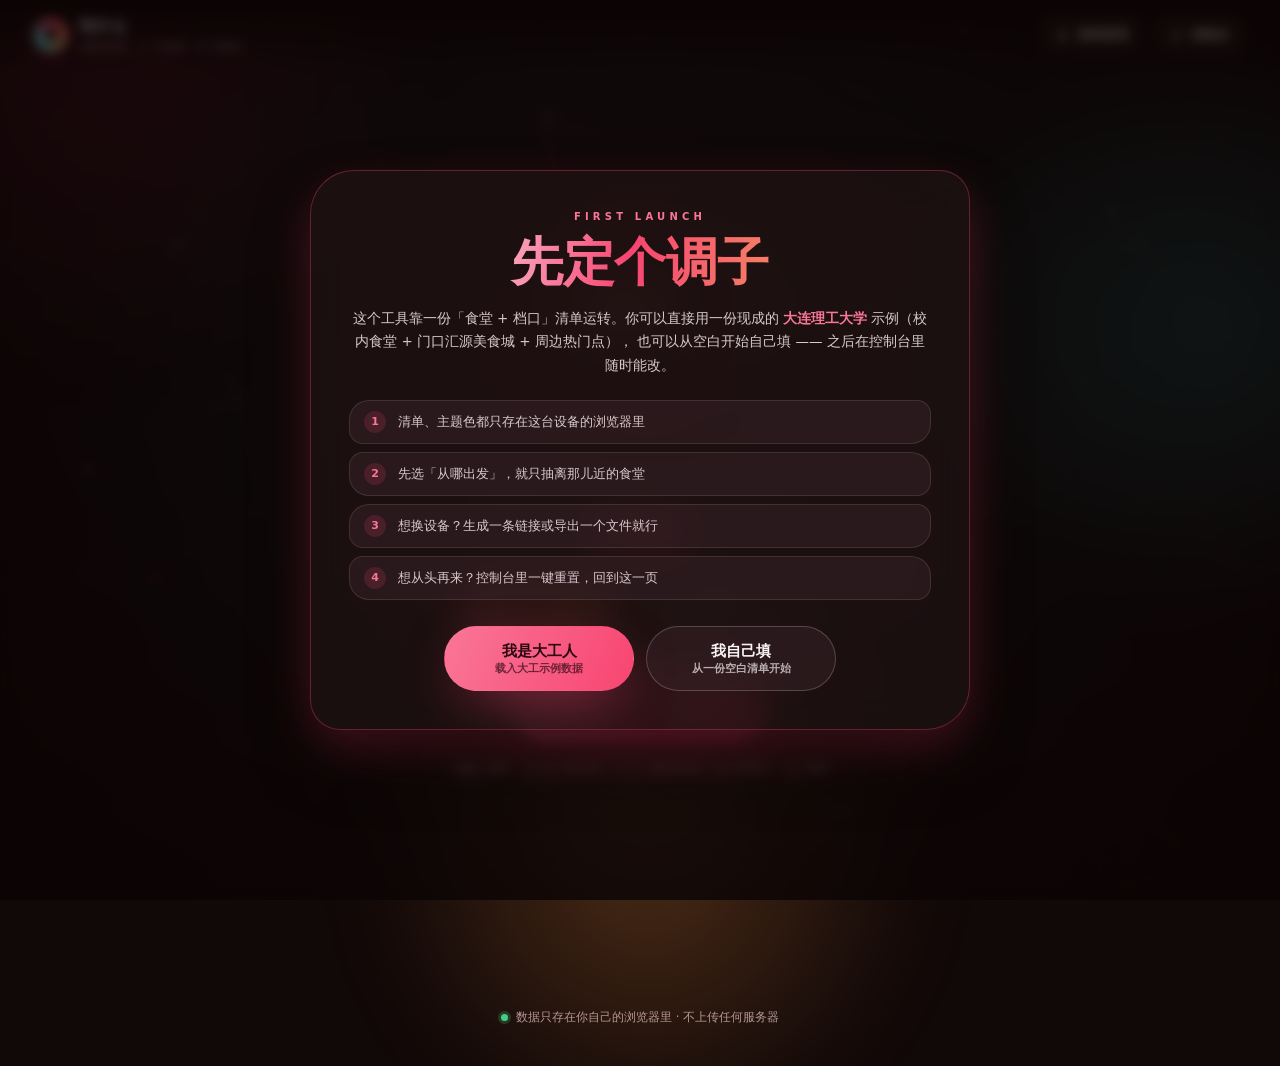
<file: index.html>
<!DOCTYPE html>
<html lang="zh-CN" data-appearance="dark" data-fx="full">
<head>
<meta charset="utf-8">
<meta name="viewport" content="width=device-width, initial-scale=1, viewport-fit=cover">
<meta name="theme-color" content="#0d0713">
<meta name="description" content="今天吃什么 —— 把食堂和档口填进去，让命运帮你决定去哪儿吃、吃什么。数据保存在本地，可分享可导入。">
<meta name="color-scheme" content="dark light">
<title>吃什么</title>
<link rel="icon" href="assets/favicon.svg" type="image/svg+xml">
<link rel="stylesheet" href="css/theme.css">
<link rel="stylesheet" href="css/base.css">
<link rel="stylesheet" href="css/layout.css">
<link rel="stylesheet" href="css/components.css">
<link rel="stylesheet" href="css/effects.css">
</head>
<body data-boot="pending">

<!-- ============ 背景层 ============ -->
<canvas id="fx-bg" class="fx-bg" aria-hidden="true"></canvas>
<div class="fx-aurora" aria-hidden="true">
  <span class="blob blob--1"></span>
  <span class="blob blob--2"></span>
  <span class="blob blob--3"></span>
</div>
<div class="fx-grid" aria-hidden="true"></div>
<div class="fx-vignette" aria-hidden="true"></div>
<div class="fx-cursor" id="fx-cursor" aria-hidden="true"></div>
<div class="fx-shock" id="fx-shock" aria-hidden="true"></div>

<a class="skip" href="#stage">跳到抽取区</a>

<!-- ============ 顶栏 ============ -->
<header class="bar">
  <div class="bar__brand">
    <span class="bar__orb" aria-hidden="true"><i></i></span>
    <span class="bar__text">
      <strong class="bar__title">吃什么</strong>
      <span class="bar__sub" id="bar-sub">正在装载…</span>
    </span>
  </div>
  <nav class="bar__nav" aria-label="主要操作">
    <button class="chip" id="btn-roster" type="button">
      <svg viewBox="0 0 24 24" aria-hidden="true"><circle cx="12" cy="12" r="2.4"/><circle cx="12" cy="4" r="1.6"/><circle cx="12" cy="20" r="1.6"/><circle cx="4" cy="12" r="1.6"/><circle cx="20" cy="12" r="1.6"/><path d="M12 6v4M12 14v4M6 12h4M14 12h4"/></svg>
      <span>清单星系</span>
    </button>
    <button class="chip" id="btn-settings" type="button">
      <svg viewBox="0 0 24 24" aria-hidden="true"><path d="M4 7h10M18 7h2M4 17h2M10 17h10"/><circle cx="16" cy="7" r="2.2"/><circle cx="8" cy="17" r="2.2"/></svg>
      <span>控制台</span>
    </button>
  </nav>
</header>

<!-- ============ 主舞台 ============ -->
<main class="stage" id="stage">
  <div class="stage__inner" id="stage-inner">
    <div class="core" id="core">
      <div class="orbit" id="orbit" aria-hidden="true"></div>
      <span class="core__ring core__ring--a" aria-hidden="true"></span>
      <span class="core__ring core__ring--b" aria-hidden="true"></span>
      <span class="core__ring core__ring--c" aria-hidden="true"></span>
      <span class="core__halo" aria-hidden="true"></span>
      <div class="core__face" id="core-face">
        <p class="core__kicker" id="core-kicker">人生之问</p>
        <p class="core__verdict" id="core-verdict">准备好了吗</p>
        <p class="core__hint" id="core-hint">按空格或点下面的按钮</p>
      </div>
    </div>

    <!-- 出发地：默认「任意」，选了就只在标了「离这儿近」的食堂里抽 -->
    <section class="origin" id="origin" aria-label="出发地">
      <p class="origin__head">
        <span class="origin__kicker">从哪出发？</span>
        <span class="origin__hint" id="origin-hint">不选就是整份清单一起抽</span>
      </p>
      <div class="origin__rail" id="origin-rail" role="radiogroup" aria-label="选择出发地"></div>
    </section>

    <div class="modes" id="modes" role="radiogroup" aria-label="抽取方式">
      <button class="mode is-on" type="button" role="radio" aria-checked="true" data-mode="where">
        <span class="mode__blob" aria-hidden="true"></span>
        <span class="mode__icon" aria-hidden="true">🧭</span>
        <span class="mode__name">去哪吃</span>
        <span class="mode__desc">抽主选 / 次选食堂</span>
      </button>
      <button class="mode" type="button" role="radio" aria-checked="false" data-mode="what">
        <span class="mode__blob" aria-hidden="true"></span>
        <span class="mode__icon" aria-hidden="true">🍜</span>
        <span class="mode__name">吃什么</span>
        <span class="mode__desc">直接抽主选 / 次选档口</span>
      </button>
    </div>

    <button class="draw" id="btn-draw" type="button">
      <span class="draw__aura" aria-hidden="true"></span>
      <span class="draw__label" id="draw-label">抽取</span>
      <span class="draw__sub" id="draw-sub">长按可以加速</span>
    </button>

    <p class="stage__tip">
      <kbd>空格</kbd> 抽取 · <kbd>1</kbd><kbd>2</kbd> 切方式 · <kbd>←</kbd><kbd>→</kbd> 换出发地 · <kbd>S</kbd> 控制台 · <kbd>R</kbd> 清单
    </p>
  </div>
</main>

<!-- ============ 结果区 ============ -->
<section class="result" id="result" aria-live="polite" aria-label="抽取结果"></section>

<footer class="foot">
  <span class="foot__dot" aria-hidden="true"></span>
  <span>数据只存在你自己的浏览器里 · 不上传任何服务器</span>
</footer>

<!-- ============ 控制台 ============ -->
<aside class="panel panel--right" id="panel-settings" role="dialog" aria-modal="true" aria-label="控制台" hidden>
  <div class="panel__scrim" data-act="close-settings"></div>
  <div class="panel__sheet">
    <header class="panel__head">
      <div>
        <p class="panel__kicker">CONTROL DECK</p>
        <h2 class="panel__title">控制台</h2>
      </div>
      <button class="icon-btn" type="button" data-act="close-settings" aria-label="关闭控制台">
        <svg viewBox="0 0 24 24" aria-hidden="true"><path d="M6 6l12 12M18 6L6 18"/></svg>
      </button>
    </header>

    <div class="tabs" role="tablist" aria-label="控制台分区">
      <button class="tab is-on" type="button" role="tab" aria-selected="true" data-tab="look">外观</button>
      <button class="tab" type="button" role="tab" aria-selected="false" data-tab="data">食堂与档口</button>
      <button class="tab" type="button" role="tab" aria-selected="false" data-tab="share">数据与分享</button>
    </div>

    <div class="panel__body">
      <!-- ---------- 外观 ---------- -->
      <section class="pane is-on" data-pane="look" role="tabpanel">
        <div class="field">
          <div class="field__head">
            <h3 class="field__title">主题色</h3>
            <span class="field__hint">整站的颜色都由它推导</span>
          </div>
          <div class="swatches" id="swatches"></div>
          <div class="picker">
            <label class="picker__box">
              <input type="color" id="theme-color" value="#ff3d6e" aria-label="自定义主题色">
              <span class="picker__chip" id="theme-chip"></span>
              <span class="picker__code" id="theme-code">#FF3D6E</span>
            </label>
            <button class="btn btn--ghost" type="button" data-act="theme-random">🎲 随机一个</button>
          </div>
          <label class="range">
            <span>浓烈程度</span>
            <input type="range" id="theme-sat" min="30" max="100" step="1" value="92">
            <output id="theme-sat-out">92%</output>
          </label>
        </div>

        <div class="field">
          <div class="field__head">
            <h3 class="field__title">外观模式</h3>
            <span class="field__hint">深空 / 浅光</span>
          </div>
          <div class="seg" data-group="appearance">
            <button class="seg__btn is-on" type="button" data-value="dark">深空</button>
            <button class="seg__btn" type="button" data-value="light">浅光</button>
          </div>
        </div>

        <div class="field">
          <div class="field__head">
            <h3 class="field__title">动效强度</h3>
            <span class="field__hint">卡顿就调低一点</span>
          </div>
          <div class="seg" data-group="fx">
            <button class="seg__btn is-on" type="button" data-value="full">全开</button>
            <button class="seg__btn" type="button" data-value="lite">精简</button>
            <button class="seg__btn" type="button" data-value="off">关闭</button>
          </div>
        </div>

        <div class="field">
          <div class="field__head">
            <h3 class="field__title">音效</h3>
            <span class="field__hint">抽取时的提示音</span>
          </div>
          <label class="switch">
            <input type="checkbox" id="opt-sound" checked>
            <span class="switch__track" aria-hidden="true"><i></i></span>
            <span class="switch__text">开启</span>
          </label>
        </div>

        <div class="field">
          <div class="field__head">
            <h3 class="field__title">抽取后</h3>
            <span class="field__hint">揭晓之后自动做什么</span>
          </div>
          <label class="switch">
            <input type="checkbox" id="opt-autoscroll" checked>
            <span class="switch__track" aria-hidden="true"><i></i></span>
            <span class="switch__text">自动滚到结果</span>
          </label>
        </div>
      </section>

      <!-- ---------- 食堂与档口 ---------- -->
      <section class="pane" data-pane="data" role="tabpanel">
        <!-- 地点：既是「从哪出发」的选项，也是食堂「离哪近」的取值范围 -->
        <section class="placebox" id="placebox">
          <button class="placebox__head" type="button" data-act="toggle-places" aria-expanded="false" aria-controls="places">
            <span class="placebox__lead">
              <span class="placebox__title">出发地（地点）</span>
              <span class="placebox__sub" id="placebox-sub">—</span>
            </span>
            <i class="placebox__caret" aria-hidden="true">▾</i>
          </button>
          <div class="placebox__body" id="places" hidden></div>
        </section>

        <div class="toolbar">
          <input class="input" type="search" id="editor-search" placeholder="搜食堂 / 档口 / 地点…" aria-label="搜索">
          <button class="btn btn--primary btn--sm" type="button" data-act="add-canteen">＋ 新食堂</button>
        </div>
        <div class="toolbar toolbar--sub">
          <button class="btn btn--ghost btn--sm" type="button" data-act="open-bulk">批量粘贴</button>
          <button class="btn btn--ghost btn--sm" type="button" data-act="toggle-all">全选 / 全不选</button>
          <button class="btn btn--ghost btn--sm" type="button" data-act="collapse-all">全部收起</button>
        </div>
        <p class="mini" id="editor-stat"></p>
        <div class="editor" id="editor"></div>
      </section>

      <!-- ---------- 数据与分享 ---------- -->
      <section class="pane" data-pane="share" role="tabpanel">
        <div class="field">
          <div class="field__head">
            <h3 class="field__title">分享链接</h3>
            <span class="field__hint">整份配置压缩进链接，谁打开谁看到</span>
          </div>
          <div class="codebox">
            <textarea id="share-url" readonly rows="3" spellcheck="false"></textarea>
          </div>
          <div class="toolbar toolbar--sub">
            <button class="btn btn--primary btn--sm" type="button" data-act="copy-link">复制链接</button>
            <button class="btn btn--ghost btn--sm" type="button" data-act="share-native">系统分享</button>
            <button class="btn btn--ghost btn--sm" type="button" data-act="copy-json">复制 JSON</button>
          </div>
          <p class="mini" id="share-note"></p>
        </div>

        <div class="field">
          <div class="field__head">
            <h3 class="field__title">导入配置</h3>
            <span class="field__hint">粘贴链接 / JSON，或选文件，或直接把文件拖到页面上</span>
          </div>
          <div class="codebox">
            <textarea id="import-text" rows="4" spellcheck="false" placeholder="在这里粘贴分享链接或 JSON…"></textarea>
          </div>
          <div class="toolbar toolbar--sub">
            <button class="btn btn--primary btn--sm" type="button" data-act="import-text">从文本导入</button>
            <button class="btn btn--ghost btn--sm" type="button" data-act="import-file">选择文件…</button>
            <input type="file" id="import-file" accept=".json,application/json,text/plain" hidden>
          </div>
        </div>

        <div class="field">
          <div class="field__head">
            <h3 class="field__title">备份与重置</h3>
            <span class="field__hint">导出后可随时在别的设备导入</span>
          </div>
          <div class="toolbar toolbar--sub">
            <button class="btn btn--ghost btn--sm" type="button" data-act="export-json">导出 .json</button>
            <button class="btn btn--ghost btn--sm" type="button" data-act="export-md">导出 .md 清单</button>
            <button class="btn btn--ghost btn--sm" type="button" data-act="load-demo">载入大工示例</button>
            <button class="btn btn--danger btn--sm" type="button" data-act="clear-all">清空全部</button>
            <button class="btn btn--danger btn--reset btn--sm" type="button" data-act="reset-all"
                    title="抹掉本机所有数据，回到「第一次进来」的引导，重新选择用示例还是自己填">重置</button>
          </div>
          <p class="mini">动手前先留底：<b>清空全部</b>只清掉清单和地点；<b>重置</b>会把主题、统计、成就和「来过」的
            记录一起抹掉，回到最初那道「用示例数据还是自己填」的门。</p>
          <p class="mini" id="store-note"></p>
        </div>
      </section>
    </div>
  </div>
</aside>

<!-- ============ 清单星系 ============ -->
<aside class="panel panel--wide" id="panel-roster" role="dialog" aria-modal="true" aria-label="清单星系" hidden>
  <div class="panel__scrim" data-act="close-roster"></div>
  <div class="panel__sheet">
    <header class="panel__head">
      <div>
        <p class="panel__kicker">GALAXY VIEW</p>
        <h2 class="panel__title">清单星系</h2>
      </div>
      <div class="panel__headtools">
        <input class="input input--sm" type="search" id="roster-search" placeholder="搜点什么…" aria-label="搜索清单">
        <button class="icon-btn" type="button" data-act="close-roster" aria-label="关闭清单">
          <svg viewBox="0 0 24 24" aria-hidden="true"><path d="M6 6l12 12M18 6L6 18"/></svg>
        </button>
      </div>
    </header>
    <div class="panel__body panel__body--flush">
      <div class="galaxy" id="galaxy"></div>
    </div>
  </div>
</aside>

<!-- ============ 批量粘贴 ============ -->
<div class="modal" id="modal-bulk" role="dialog" aria-modal="true" aria-labelledby="bulk-title" hidden>
  <div class="modal__scrim" data-act="close-bulk"></div>
  <div class="modal__box">
    <h2 id="bulk-title">批量粘贴</h2>
    <p class="mini">每行一个食堂名；以 <code>-</code>、<code>*</code>、<code>·</code> 或数字开头的是档口。也支持 <code>食堂 &gt; 档口</code> 的写法；行尾加 <code>@图书馆、宿舍区</code> 就能顺手标上「离哪近」（名字要对得上控制台里已有的地点）。</p>
    <textarea id="bulk-text" rows="12" spellcheck="false" placeholder="中心食堂 @本科宿舍、直角楼&#10;- 麻辣香锅&#10;- 三楼民族餐厅&#10;第五食堂&#10;- 烤盘饭"></textarea>
    <div class="toolbar toolbar--end">
      <label class="switch switch--tight">
        <input type="checkbox" id="bulk-replace">
        <span class="switch__track" aria-hidden="true"><i></i></span>
        <span class="switch__text">替换现有数据</span>
      </label>
      <button class="btn btn--ghost" type="button" data-act="close-bulk">取消</button>
      <button class="btn btn--primary" type="button" data-act="apply-bulk">导入</button>
    </div>
  </div>
</div>

<!-- ============ 首次进入 ============ -->
<div class="gate" id="gate" role="dialog" aria-modal="true" aria-labelledby="gate-title" hidden>
  <div class="gate__box">
    <p class="gate__kicker">FIRST LAUNCH</p>
    <h1 class="gate__title" id="gate-title">先定个调子</h1>
    <p class="gate__desc">
      这个工具靠一份「食堂 + 档口」清单运转。你可以直接用一份现成的
      <b>大连理工大学</b> 示例（校内食堂 + 门口汇源美食城 + 周边热门点），
      也可以从空白开始自己填 —— 之后在控制台里随时能改。
    </p>
    <ul class="gate__list">
      <li><span>1</span>清单、主题色都只存在这台设备的浏览器里</li>
      <li><span>2</span>先选「从哪出发」，就只抽离那儿近的食堂</li>
      <li><span>3</span>想换设备？生成一条链接或导出一个文件就行</li>
      <li><span>4</span>想从头再来？控制台里一键重置，回到这一页</li>
    </ul>
    <div class="gate__actions">
      <button class="btn btn--primary btn--lg" type="button" data-act="gate-skip">
        <span>我是大工人</span>
        <small>载入大工示例数据</small>
      </button>
      <button class="btn btn--lg" type="button" data-act="gate-custom">
        <span>我自己填</span>
        <small>从一份空白清单开始</small>
      </button>
    </div>
  </div>
</div>

<div class="toaster" id="toaster" aria-live="polite" aria-atomic="false"></div>
<div class="flash" id="flash" aria-hidden="true"></div>

<script src="js/util.js"></script>
<script src="js/default-data.js"></script>
<script src="js/store.js"></script>
<script src="js/draw.js"></script>
<script src="js/effects.js"></script>
<script src="js/ui.js"></script>
<script src="js/app.js"></script>
</body>
</html>
</file>
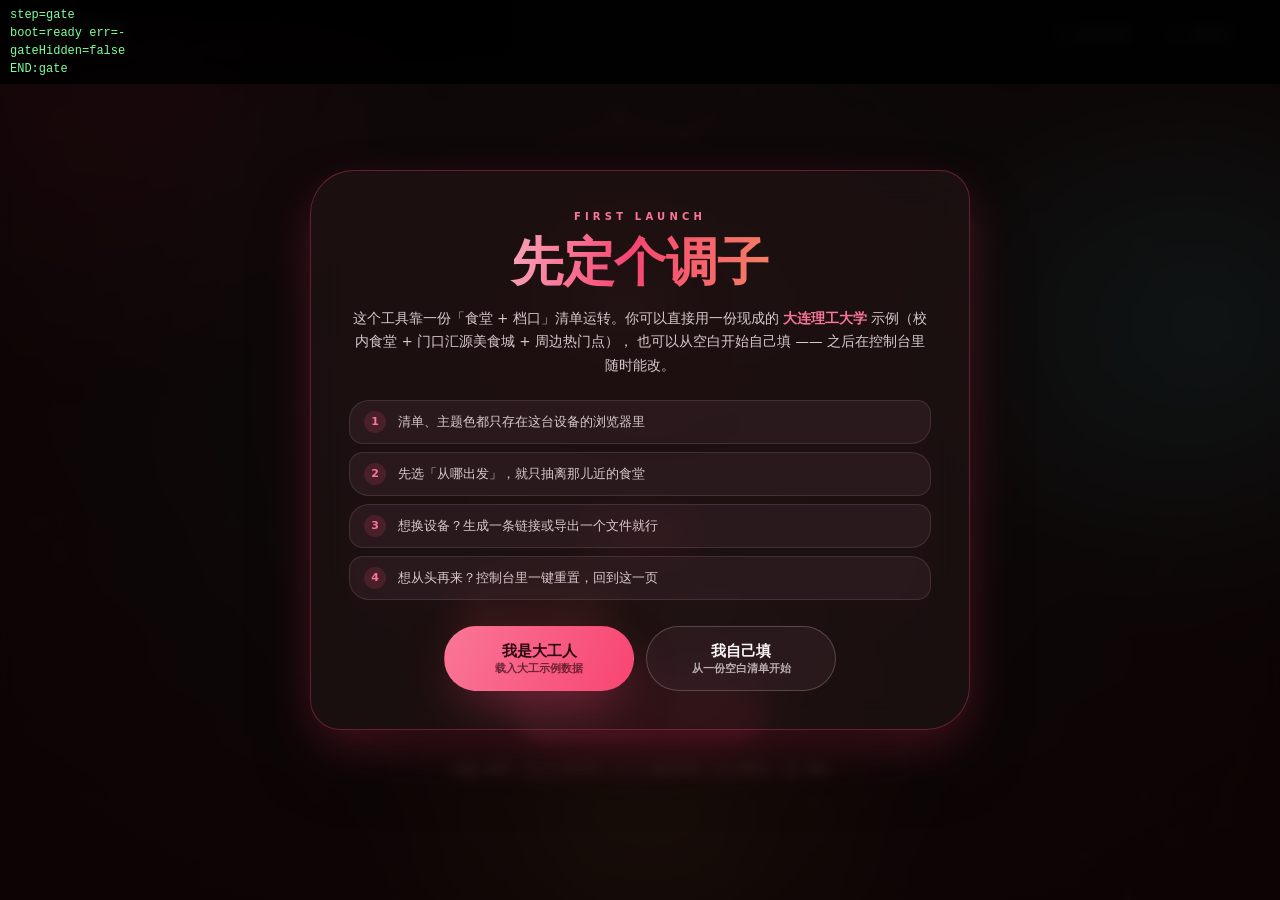
<file: tools/smoke/drive.html>
<!doctype html>
<html lang="zh-CN">
<head>
<meta charset="utf-8">
<meta name="viewport" content="width=device-width, initial-scale=1">
<title>今天吃什么 · 冒烟测试</title>
<style>
  html, body { margin: 0; height: 100%; background: #000; }
  iframe { display: block; width: 100vw; height: 100vh; border: 0; }
  #drivelog {
    position: fixed; inset: 0 0 auto 0; z-index: 99999;
    margin: 0; padding: 6px 10px; max-width: 100%;
    max-height: 46vh; overflow: hidden;
    font: 12px/1.5 Consolas, "Courier New", monospace;
    color: #7cff9b; background: rgba(0, 0, 0, .86);
    white-space: pre-wrap; pointer-events: none;
  }
</style>
</head>
<body>
<!--
  冒烟测试驱动器：把真实的 index.html 装进 iframe，用「真实点击」跑一遍关键流程，
  把每一步的断言打印到左上角，方便用 headless 截图/导出来核对。

  用法（先起一个静态服务器）：
    python -m http.server 8765
    node tools/smoke/run.js draw-where
    node tools/smoke/run.js --all

  可用 step：
    gate      仅看首次进入引导
    reload    同一浏览器 profile 下第二次打开，验证自动读取本地数据
    reset     点「重置」：存储清空 + 回到引导页；fresh 是同一 profile 里的下一次打开，
              断言它真的像从没来过（外壳见 run.js 的 reset-persist）
    draw-where / what / follow   三种抽取
    origin / origin-what / origin-tight   出发地：正常 / 抽档口 / 附近没食堂时的退化
    places    地点编辑器：改名、新增、勾「离哪近」、删除地点后的悬空引用清理
    legacy    v2 老数据的升级（自动补地点 + 按名字补「离哪近」）
    editor / roster / share / bulk / theme / switches / import / badimport / empty
    galaxy / galaxy-narrow / galaxy-many   清单星系的排布断言（不重叠 / 不越界）

  额外查询参数：
    vw=<px>   把 iframe 宽度设成指定值，用来模拟窄屏
    scroll=1  每一步顺带滚到目标附近（截图用）
    fx=off    关掉背景动效，让 headless 的虚拟时间预算不被 rAF 吃光
    nolog=1   跑完把调试浮层藏掉（只截图时用，--dump-dom 抓断言时不要加）
    expect=<id>   仅 reload 步骤用：断言上次退出时存的出发地就是它
    canteens=<n> / places=<n>  仅 reload 步骤用：精确断言条数（走空白清单路线时用；
                  不给就按内置默认数据当「至少得有这么多」）
-->
<iframe id="fr" src="../../index.html"></iframe>
<script>
(function () {
  'use strict';
  var Q = new URLSearchParams(location.search);
  var step = Q.get('step') || 'gate';
  var fr = document.getElementById('fr');

  // 在 load 之前就把宽度定下来，页面首帧量到的就是窄屏尺寸
  if (Q.get('vw')) fr.style.width = Q.get('vw') + 'px';

  // 截图用：等断言都打印完了再把浮层藏掉，别挡住页面
  if (Q.get('nolog')) {
    setTimeout(function () {
      var p = document.getElementById('drivelog');
      if (p) p.style.display = 'none';
    }, 3000);
  }

  function show(txt) {
    var p = document.getElementById('drivelog');
    if (!p) { p = document.createElement('pre'); p.id = 'drivelog'; document.body.appendChild(p); }
    p.textContent += txt + '\n';
  }

  fr.addEventListener('load', function () {
    var w = fr.contentWindow, d = fr.contentDocument, WTE = w.WTE;
    var log = show;
    function sleep(ms) { return new Promise(function (r) { setTimeout(r, ms); }); }
    function q(sel) { return d.querySelector(sel); }
    function qa(sel) { return [].slice.call(d.querySelectorAll(sel)); }
    function toastText() {
      return qa('.toast').map(function (t) { return t.textContent.trim(); }).join(' ; ') || '-';
    }
    async function reveal(sel) {
      if (!Q.get('scroll')) return;
      d.documentElement.style.scrollBehavior = 'auto';
      w.scrollTo(0, Math.max(0, (q(sel) ? q(sel).getBoundingClientRect().top + w.scrollY - 8 : 0)));
      await sleep(500);
      w.scrollTo(0, Math.max(0, (q(sel) ? q(sel).getBoundingClientRect().top + w.scrollY - 8 : 0)));
      await sleep(300);
    }
    // 关掉背景动效：无限 rAF 循环会吃掉 headless 的虚拟时间预算，
    // 导致页面里的动画 await 永不返回（脚本会静悄悄停在半路）
    async function fxOff() {
      if (Q.get('fx') !== 'off') return;
      WTE.store.mutate(function (st) { st.theme.fx = 'off'; });
      WTE.ui.applyTheme();
    }

    async function skipGate() {
      q('#gate [data-act="gate-skip"]').click();
      await sleep(120);
      log('bar=' + q('#bar-sub').textContent);
      log('stats=' + JSON.stringify(WTE.store.stats()));
      log('orbitNodes=' + qa('.orbit__node').length);
      await fxOff();
    }

    /* 量化“挤不挤”：
       用布局盒（offsetLeft/offsetWidth，不受 inline rotate 影响）算
       两两“中心距 − 半径和”，负数就是重叠。 */
    function galaxyReport(tag) {
      var g = q('#galaxy');
      var nodes = qa('#galaxy .node');
      var boxes = nodes.map(function (n) {
        return {
          x: n.offsetLeft + n.offsetWidth / 2,
          y: n.offsetTop + n.offsetHeight / 2,
          s: n.offsetWidth,
          l: n.offsetLeft, t: n.offsetTop, w: n.offsetWidth, h: n.offsetHeight
        };
      });
      var minGap = Infinity, worst = '-';
      for (var i = 0; i < boxes.length; i++) {
        for (var j = i + 1; j < boxes.length; j++) {
          var A = boxes[i], B = boxes[j];
          var gap = Math.sqrt((A.x - B.x) * (A.x - B.x) + (A.y - B.y) * (A.y - B.y)) - (A.s + B.s) / 2;
          if (gap < minGap) { minGap = gap; worst = i + '-' + j; }
        }
      }
      var out = 0;
      boxes.forEach(function (b) {
        if (b.l < -0.5 || b.t < -0.5 ||
            b.l + b.w > g.clientWidth + 0.5 || b.t + b.h > g.clientHeight + 0.5) out++;
      });
      var sizes = boxes.map(function (b) { return b.s; });
      log(tag + ' nodes=' + nodes.length +
          ' size=' + (sizes.length ? Math.min.apply(null, sizes) + '~' + Math.max.apply(null, sizes) : '-') +
          ' minGap=' + (minGap === Infinity ? 'n/a' : minGap.toFixed(1)) + ' worst=' + worst +
          ' out=' + out + ' canvas=' + (g.style.height || '-') +
          ' host=' + g.parentNode.clientWidth + 'x' + g.parentNode.clientHeight);
      log(tag + ' VERDICT=' + ((minGap > 0 && out === 0) ? 'OK' : 'SQUEEZED'));
    }

    (async function () {
      try {
        log('step=' + step);
        log('boot=' + d.body.dataset.boot + ' err=' + (d.body.dataset.error || '-'));

        if (step === 'gate') { log('gateHidden=' + q('#gate').hidden); return; }

        if (step === 'reload') {
          var rst = WTE.store.get();
          var expOrigin = Q.get('expect');   // 例如 p-jxg：上一次开页时选的出发地
          log('reload: gateHidden=' + q('#gate').hidden);
          log('reload: hasStored=' + WTE.store.hasStored() + ' seen=' + WTE.store.seen());
          log('reload: bar=' + q('#bar-sub').textContent);
          log('reload: canteens=' + rst.canteens.length + ' places=' + rst.places.length + ' origin=' + rst.origin);
          log('reload: railOn=' + (qa('#origin-rail .is-on').map(function (c) {
            return c.getAttribute('data-pid') || '(any)';
          }).join(',') || '-'));
          // 基线不写死：拿内置默认数据当「至少得有这么多」，示例数据改了也不会破测试；
          // 但走空白清单路线时用 ?canteens=1&places=0 精确断言（见 blank-persist）
          var DEF = w.WTE_DEFAULT_DATA || {};
          var minC = (DEF.canteens || []).length;
          var minP = (DEF.places || []).length;
          var expC = Q.get('canteens') === null ? null : Number(Q.get('canteens'));
          var expP = Q.get('places') === null ? null : Number(Q.get('places'));
          log('reload: expect ' + (expC === null
            ? 'canteens>=' + minC + ' places>=' + minP
            : 'canteens=' + expC + ' places=' + expP));
          log('persist VERDICT=' + ((
              (expC === null ? rst.canteens.length >= minC : rst.canteens.length === expC) &&
              (expP === null ? rst.places.length >= minP : rst.places.length === expP) &&
              (!expOrigin || rst.origin === expOrigin)) ? 'OK' : 'MISS'));
          return;
        }

        // ── 重置之后重开：应该像从没来过一样，重新落回「第一次进来」的门 ──
        if (step === 'fresh') {
          log('fresh: gateHidden=' + q('#gate').hidden + ' locked=' + d.body.dataset.locked);
          log('fresh: stored=' + WTE.store.hasStored() + ' seen=' + WTE.store.seen() +
              ' ls=' + (w.localStorage.getItem('wte.state.v2') === null ? 'state-gone' : 'state-LEFT') +
              '/' + (w.localStorage.getItem('wte.seen.v1') === null ? 'seen-gone' : 'seen-LEFT'));
          log('fresh: gateBtns=' + qa('#gate [data-act]').map(function (x) {
            return x.dataset.act;
          }).join(','));
          log('fresh VERDICT=' + ((!q('#gate').hidden && !WTE.store.hasStored() && !WTE.store.seen())
            ? 'OK' : 'MISS'));
          return;
        }

        if (step === 'blank') {
          // 「我自己填」这条路：空白模板不该夹带任何上一个身份的地标
          var tpl = w.WTE_BLANK_DATA || {};
          var tplPlaces = tpl.places || [];
          log('blank: templatePlaces=' + tplPlaces.length +
              ' [' + tplPlaces.map(function (p) { return p.name; }).join('、') + ']');

          q('#gate [data-act="gate-custom"]').click();
          await sleep(430);   // gateCustom 会在 260ms 后自动打开控制台并切到「食堂与档口」
          await fxOff();      // 必须在 gateCustom 之后：它刚用空白模板把主题重置回 full 了

          var bs = WTE.store.get();
          var chips = qa('#origin-rail .origin__chip');
          log('blank: gateHidden=' + q('#gate').hidden + ' locked=' + d.body.dataset.locked);
          log('blank: canteens=' + bs.canteens.length + ' places=' + bs.places.length +
              ' origin=' + bs.origin + ' nears=' + bs.canteens.filter(function (c) {
                return (c.near || []).length;
              }).length);
          log('blank: railChips=' + chips.length + ' firstPid="' +
              (chips[0] ? chips[0].getAttribute('data-pid') : '?') + '" hint=' + q('#origin-hint').textContent);
          log('blank: panelOpen=' + q('#panel-settings').classList.contains('is-open') +
              ' tab=' + (q('.tab.is-on') ? q('.tab.is-on').dataset.tab : '-'));

          q('[data-act="toggle-places"]').click();
          await sleep(150);
          log('blank: placeboxOpen=' + !q('#places').hidden + ' rows=' + qa('.place').length +
              ' sub=' + q('#placebox-sub').textContent);

          // 空白模板只剩一条占位食堂，它也得能正常抽出来（不该因为没地点就卡住），
          // 且结果卡上必须是「任意出发」——没有地点就不该出现出发地约束
          await WTE.ui.performDraw('where');
          await sleep(320);
          var oRow = q('#result .result__origin');
          log('blank: drewCanteen=' + (q('#result').hidden ? '(没抽出来)' :
              (q('#result .pick__name') ? q('#result .pick__name').textContent.trim() : '?')) +
              ' originRow=' + (oRow ? oRow.textContent.trim() : 'none'));

          log('blank VERDICT=' + ((q('#gate').hidden === true &&
              tplPlaces.length === 0 && bs.places.length === 0 &&
              bs.canteens.length === 1 && bs.origin === null &&
              chips.length === 1 && chips[0].getAttribute('data-pid') === '' &&
              qa('.place').length === 0 &&
              !q('#result').hidden &&
              !!oRow && /任意出发/.test(oRow.textContent)) ? 'OK' : 'MISS'));
          // 断言都跑完了，把控制台收起来再截图 —— 遮罩会把舞台压暗，
          // 而这张图要拍的正是「出发地线路上只剩任意」那一条。
          // 想看「地点面板里一行都没有」那张，手动访问时加 &panel=1。
          if (Q.get('panel') !== '1') {
            q('#panel-settings [data-act="close-settings"]').click();
            await sleep(420);
          }
          await reveal('#origin');
          return;
        }

        await skipGate();
        log('gateHidden=' + q('#gate').hidden);

        if (step === 'home') return;

        if (step === 'draw-where' || step === 'follow') {
          WTE.ui.setMode('where');
          await WTE.ui.performDraw('where');
          await sleep(200);
          var r = WTE.ui.state.result;
          log('mode=' + r.mode + ' luck=' + r.luck + ' label=' + r.label.label);
          log('picks=' + r.picks.map(function (p) {
            return p.role + ':' + (p.stall ? p.stall.name : (p.canteen ? p.canteen.name : 'null'));
          }).join(' | '));
          log('cards=' + qa('.pick').length + ' title=' + (q('.result__title') || {}).textContent);
          await reveal('.result');
          if (step !== 'follow') return;

          var btn = q('[data-act="followup"]');
          log('followupBtn=' + !!btn);
          if (btn) { btn.click(); await sleep(2400); }
          log('2nd mode=' + WTE.ui.state.result.mode + ' picks=' + WTE.ui.state.result.picks.map(function (p) {
            return p.role + ':' + (p.stall ? p.stall.name + '@' + p.canteen.name : 'null');
          }).join(' | '));
          q('[data-act="reroll"]').click();
          await sleep(220);
          log('afterReroll=' + WTE.ui.state.result.picks.map(function (p) {
            return p.role + ':' + (p.stall ? p.stall.name : 'null');
          }).join(' | '));
          await reveal('.result');
          return;
        }

        if (step === 'draw-what') {
          WTE.ui.setMode('what');
          await WTE.ui.performDraw('what');
          await sleep(200);
          var rw = WTE.ui.state.result;
          log('mode=' + rw.mode + ' luck=' + rw.luck + ' ' + rw.label.label);
          log('picks=' + rw.picks.map(function (p) {
            return p.role + ':' + (p.stall ? p.stall.name + '@' + p.canteen.name : 'null');
          }).join(' | '));
          await reveal('.result');
          return;
        }

        if (step === 'editor') {
          q('#btn-settings').click();
          await sleep(100);
          q('[data-tab="data"]').click();
          await sleep(80);
          log('editorCards=' + qa('.canteen').length);
          q('.canteen [data-act="canteen-toggle"]').click();
          await sleep(80);
          log('openBody=' + qa('.canteen.is-open').length + ' stalls=' + qa('.stall').length);
          q('[data-act="add-canteen"]').click();
          await sleep(80);
          log('afterAdd=' + qa('.canteen').length + ' total=' + WTE.store.get().canteens.length);
          return;
        }

        if (step === 'roster') {
          q('#btn-roster').click();
          await sleep(220);
          log('rosterOpen=' + q('#panel-roster').classList.contains('is-open'));
          log('nodes=' + qa('.node').length + ' bursts=' + qa('.node__burst').length);
          return;
        }

        if (step === 'galaxy' || step === 'galaxy-narrow' || step === 'galaxy-many') {
          if (step === 'galaxy-many') {
            // 压测：把食堂数堆到 ~37 个，看排布会不会开始互相压住
            WTE.store.mutate(function (st) {
              var seed = st.canteens.slice(0, 6);
              for (var k = 0; k < 4; k++) {
                seed.forEach(function (c) {
                  var copy = JSON.parse(JSON.stringify(c));
                  copy.name = c.name + '·' + (k + 2) + '号店';
                  copy.id = 'many-' + k + '-' + c.id;
                  copy.stalls.forEach(function (s, si) { s.id = copy.id + '-s' + si; });
                  st.canteens.push(copy);
                });
              }
            });
          }
          q('#btn-roster').click();
          await sleep(340);
          log('rosterOpen=' + q('#panel-roster').classList.contains('is-open'));
          var hostEl = q('#galaxy').parentNode;
          function geom() {
            var g = WTE.ui.galaxyGeom;
            return g ? ('hAvail=' + g.hAvail + ' a=' + g.a.toFixed(1) + ' b=' + g.b.toFixed(1) +
                        ' d=' + g.d.toFixed(1) + ' gap=' + g.gap.toFixed(1) + ' n=' + g.n) : 'null';
          }
          log('hostAfterOpen=' + hostEl.clientWidth + 'x' + hostEl.clientHeight + ' ' + geom());
          galaxyReport('L1');
          // 重渲染一次（模拟改个字/改主题），确认落点是稳定的、不会乱跳
          var before = qa('#galaxy .node').map(function (n) { return n.offsetLeft + ',' + n.offsetTop; }).join('|');
          WTE.ui.renderGalaxy();
          await sleep(60);
          var after = qa('#galaxy .node').map(function (n) { return n.offsetLeft + ',' + n.offsetTop; }).join('|');
          log('hostAfterRerender=' + hostEl.clientWidth + 'x' + hostEl.clientHeight + ' ' + geom());
          log('stableAcrossRerender=' + (before === after));
          galaxyReport('L2');
          return;
        }

        if (step === 'origin' || step === 'origin-tight' || step === 'origin-what' || step === 'origin-narrow') {
          var rail = qa('#origin-rail .origin__chip');
          log('railChips=' + rail.length + ' places=' + WTE.store.get().places.length);
          log('anyChip=' + (rail[0] ? rail[0].textContent.trim() : '-'));
          log('defaultOn=' + ((q('#origin-rail .is-on') || {}).textContent || '-').trim());
          log('defaultOrigin=' + JSON.stringify(WTE.store.get().origin));

          var target = 'p-jxg';   // 教学馆
          if (step === 'origin-tight') {
            // 造一个没有任何食堂挂着的地点：抽取应该优雅退化成整份清单 + 给提示
            WTE.store.mutate(function (st) {
              st.places.push({ id: 'p-nobody', name: '荒岛', emoji: '🏝️', area: '' });
            }, { noEmit: true });
            // noEmit 不会触发重渲染，得手动把新地点画进出发地线路
            WTE.ui.renderOrigin();
            await sleep(60);
            target = 'p-nobody';
          }

          var chip = q('#origin-rail [data-pid="' + target + '"]');
          log('chipFound=' + !!chip);
          chip.click();
          await sleep(140);
          log('afterPick origin=' + WTE.store.get().origin + ' ui=' + WTE.ui.state.origin);
          log('hint=' + q('#origin-hint').textContent);
          // 注意：setOrigin 之后整条线路会重建，得重新取节点，别读旧引用
          var chip2 = q('#origin-rail [data-pid="' + target + '"]');
          log('chipOn=' + chip2.classList.contains('is-on') + ' ariaChecked=' + chip2.getAttribute('aria-checked') +
              ' onCount=' + qa('#origin-rail .is-on').length);

          var mode = step === 'origin-what' ? 'what' : 'where';
          WTE.ui.setMode(mode);
          await WTE.ui.performDraw(mode);
          await sleep(220);

          var r = WTE.ui.state.result;
          var realPicks = r.picks.filter(function (p) { return p.canteen; });
          var hits = realPicks.filter(function (p) {
            return (p.canteen.near || []).indexOf(target) >= 0;
          }).length;
          log('mode=' + r.mode + ' result.origin=' + r.origin);
          log('picks=' + r.picks.map(function (p) {
            return p.role + ':' + (p.stall ? p.stall.name + '@' + p.canteen.name : (p.canteen ? p.canteen.name : 'null'));
          }).join(' | '));
          log('nearHits=' + hits + '/' + realPicks.length);
          log('warnings=' + (r.warnings.join(' / ') || '-'));
          log('originLine=' + ((q('.result__origin') || {}).textContent || '-').trim());
          log('nearBadges=' + qa('.pick__near').length);
          var expectAll = step !== 'origin-tight';
          // tight 用例：附近 0 家 -> 优雅退化到整份清单（不该抽到「离它近」的），且必须有降级提示
          log('origin VERDICT=' + ((expectAll
              ? (hits === realPicks.length && realPicks.length >= 2)
              : (hits === 0 && realPicks.length >= 2 && r.warnings.length > 0)) ? 'OK' : 'MISS'));
          await reveal('.result');
          return;
        }

        if (step === 'places') {
          q('#btn-settings').click();
          await sleep(120);
          q('[data-tab="data"]').click();
          await sleep(140);
          // 先记下默认地点数，别把数量写死（示例数据会改）
          var basePlaces = WTE.store.get().places.length;
          log('basePlaces=' + basePlaces);
          log('placeboxSub=' + q('#placebox-sub').textContent);
          log('hiddenBefore=' + q('#places').hidden);
          q('[data-act="toggle-places"]').click();
          await sleep(140);
          log('hiddenAfter=' + q('#places').hidden + ' rows=' + qa('.place').length);
          log('counts=' + qa('.place__count').map(function (n) { return n.textContent; }).join(','));

          // 改一个地点的名字：结果卡 / 出发地线路都要跟着变
          var ni = q('.place[data-pid="p-jxg"] input[data-pfield="name"]');
          log('nameBefore=' + ni.value);
          ni.value = '第一教学馆';
          ni.dispatchEvent(new w.Event('change', { bubbles: true }));
          await sleep(140);
          log('nameAfter=' + WTE.store.findPlace('p-jxg').name);
          log('railLabel=' + ((q('#origin-rail [data-pid="p-jxg"] .origin__name') || {}).textContent || '-'));
          var ni2 = q('.place[data-pid="p-jxg"] input[data-pfield="name"]');
          ni2.value = '教学馆';
          ni2.dispatchEvent(new w.Event('change', { bubbles: true }));
          await sleep(100);

          // 回车新增一个地点
          var f = q('#place-add');
          f.querySelector('input[name="placeName"]').value = '图书馆';
          f.dispatchEvent(new w.Event('submit', { bubbles: true, cancelable: true }));
          await sleep(160);
          var st1 = WTE.store.get();
          log('afterAdd=' + st1.places.length + ' last=' + st1.places[st1.places.length - 1].name +
              ' railChips=' + qa('#origin-rail .origin__chip').length);

          // 给第一个食堂勾一个「离哪近」
          var cid0 = st1.canteens[0].id;
          q('.canteen[data-cid="' + cid0 + '"] [data-act="canteen-toggle"]').click();
          await sleep(140);
          var box = '.canteen[data-cid="' + cid0 + '"]';
          log('nearChips=' + qa(box + ' .near').length + ' onBefore=' + qa(box + ' .near.is-on').length);
          var off = qa(box + ' .near').filter(function (b) { return !b.classList.contains('is-on'); })[0];
          off.click();
          await sleep(160);
          var c0 = WTE.store.findCanteen(cid0);
          log('afterToggle near=' + JSON.stringify(c0.near) + ' onAfter=' + qa(box + ' .near.is-on').length);
          log('railN=' + ((q('#origin-rail [data-pid="' + off.dataset.pid + '"] .origin__n') || {}).textContent || '-'));
          log('sub=' + ((q(box + ' .canteen__sub') || {}).textContent || '-'));

          // 删掉一个地点：引用它的标记要一起清掉
          var victim = 'p-nobody';
          WTE.store.mutate(function (st) {
            st.places.push({ id: 'p-nobody', name: '临时荒岛', emoji: '🏝️', area: '' });
            st.canteens[0].near.push('p-nobody');
          }, { noEmit: true });
          WTE.ui.renderEditor();
          await sleep(100);
          w.confirm = function () { return true; };
          q('.place[data-pid="' + victim + '"] [data-act="place-del"]').click();
          await sleep(160);
          var st2 = WTE.store.get();
          log('afterDel places=' + st2.places.length + ' dangling=' +
              st2.canteens.reduce(function (n, c) {
                return n + (c.near || []).filter(function (id) { return !WTE.store.findPlace(id); }).length;
              }, 0));

          // 净增 1 个（新增了「图书馆」，临时造的 p-nobody 又被删掉）
          log('places VERDICT=' + ((st2.places.length === basePlaces + 1 &&
              !st2.canteens.some(function (c) {
                return (c.near || []).some(function (id) { return !WTE.store.findPlace(id); });
              })) ? 'OK' : 'MISS'));
          return;
        }

        if (step === 'reset') {
          // 先造点「个人痕迹」：选个出发地、改主题色、抽两把、解锁成就
          WTE.ui.setOrigin('p-jxg');
          await sleep(140);
          WTE.store.mutate(function (st) {
            st.theme.primary = '#22c55e';
            st.stats.draws = 7;
          });
          WTE.ui.applyTheme();
          await WTE.ui.performDraw('where');
          await sleep(200);
          var b = WTE.store.get();
          log('reset: before stored=' + WTE.store.hasStored() + ' seen=' + WTE.store.seen() +
              ' canteens=' + b.canteens.length + ' origin=' + b.origin +
              ' draws=' + b.stats.draws + ' primary=' + b.theme.primary +
              ' locked=' + d.body.dataset.locked);

          q('#btn-settings').click();
          await sleep(160);
          q('[data-tab="data"]').click();
          await sleep(140);
          log('reset: storeNote=' + q('#store-note').textContent);
          var rbtn = q('[data-act="reset-all"]');
          var cbtn = q('[data-act="clear-all"]');
          var rbg = w.getComputedStyle(rbtn).backgroundColor;
          var cbg = w.getComputedStyle(cbtn).backgroundColor;
          log('reset: btn=' + !!rbtn + ' besideClear=' +
              (rbtn && rbtn.previousElementSibling ? rbtn.previousElementSibling.dataset.act : '-'));
          // 两个红按钮得分得出轻重：清空全部是描边，重置是实心
          log('reset: clearBg=' + cbg + ' resetBg=' + rbg);
          w.confirm = function () { return true; };
          rbtn.click();
          await sleep(600);

          var st = WTE.store.get();
          log('reset: after gateHidden=' + q('#gate').hidden + ' locked=' + d.body.dataset.locked);
          log('reset: after stored=' + WTE.store.hasStored() + ' seen=' + WTE.store.seen() +
              ' ls=' + (w.localStorage.getItem('wte.state.v2') === null ? 'state-gone' : 'state-LEFT') +
              '/' + (w.localStorage.getItem('wte.seen.v1') === null ? 'seen-gone' : 'seen-LEFT'));
          log('reset: after canteens=' + st.canteens.length + ' places=' + st.places.length +
              ' origin=' + st.origin + ' draws=' + st.stats.draws +
              ' achievements=' + st.stats.achievements.length +
              ' primary=' + st.theme.primary + ' resultHidden=' + q('#result').hidden +
              ' railOn=' + qa('#origin-rail .is-on').length);
          var blankPrimary = (w.WTE_BLANK_DATA.theme || {}).primary;
          log('reset VERDICT=' + ((!q('#gate').hidden &&
              !WTE.store.hasStored() && !WTE.store.seen() &&
              w.localStorage.getItem('wte.state.v2') === null &&
              w.localStorage.getItem('wte.seen.v1') === null &&
              st.canteens.length === 1 && st.places.length === 0 && st.origin === null &&
              st.stats.draws === 0 && st.stats.achievements.length === 0 &&
              st.theme.primary === blankPrimary &&
              q('#result').hidden &&
              rbg !== cbg) ? 'OK' : 'MISS'));
          await reveal('#gate');
          return;
        }

        if (step === 'share') {
          q('#btn-settings').click();
          await sleep(80);
          q('[data-tab="share"]').click();
          await sleep(600);
          var u = q('#share-url').value;
          log('shareLen=' + u.length + ' head=' + u.slice(0, 44));
          log('note=' + q('#share-note').textContent);
          log('storeNote=' + q('#store-note').textContent);
          var before = WTE.store.stats();
          var rt = await w.WTE.store.decodePayload(u).then(function (raw) {
            var res = w.WTE.store.normalize(raw);
            var nearN = res.state.canteens.reduce(function (n, c) { return n + (c.near || []).length; }, 0);
            return res.state.canteens.length + '/' +
              res.state.canteens.reduce(function (n, c) { return n + c.stalls.length; }, 0) +
              '/p' + res.state.places.length + '/n' + nearN;
          });
          var self = WTE.store.get();
          var selfNear = self.canteens.reduce(function (n, c) { return n + (c.near || []).length; }, 0);
          log('roundtrip=' + rt + ' original=' + before.canteens + '/' + before.stalls +
              '/p' + self.places.length + '/n' + selfNear);
          log('share VERDICT=' + (rt === (before.canteens + '/' + before.stalls + '/p' + self.places.length + '/n' + selfNear)
            ? 'OK' : 'MISS'));
          // 截图用：滚到「数据与分享」页签底部，让「备份与重置」那一排按钮露出来
          var pb = q('#panel-settings .panel__body');
          pb.style.scrollBehavior = 'auto';
          pb.scrollTop = 99999;
          await sleep(500);
          return;
        }

        if (step === 'bulk') {
          q('#btn-settings').click();
          await sleep(80);
          q('[data-tab="data"]').click();
          await sleep(60);
          q('[data-act="open-bulk"]').click();
          await sleep(60);
          q('#bulk-text').value = '测试食堂A @教学馆、综一\n- 档口1\n- 档口2\n测试食堂B > 只有这个档口\n测试食堂C @不存在的地方';
          q('[data-act="apply-bulk"]').click();
          await sleep(180);
          var st = WTE.store.get();
          var last = st.canteens[st.canteens.length - 1];
          log('total=' + st.canteens.length + ' last=' + last.name + ' [' +
              last.stalls.map(function (s) { return s.name; }).join(',') + ']');
          var a = st.canteens[st.canteens.length - 3];
          log('A=' + a.name + ' near=' + JSON.stringify(a.near));
          log('toast=' + toastText());
          log('stats=' + JSON.stringify(WTE.store.stats()));
          log('bulk VERDICT=' + ((a.near.length === 2 && last.near.length === 0) ? 'OK' : 'MISS'));
          return;
        }

        if (step === 'legacy') {
          // 模拟老版本（v2）本地数据：有大工食堂名，但完全没有 places / near
          var v2 = {
            version: 2,
            meta: { title: '今天吃什么', source: '大连理工大学 · 凌水主校区' },
            theme: { primary: '#ff3d6e' },
            canteens: [
              { id: 'c1', name: '中心食堂', stalls: [{ id: 'c1-s1', name: '麻辣香锅' }] },
              { id: 'c2', name: '沁园餐厅', stalls: [{ id: 'c2-s1', name: '牛肉面' }] },
              { id: 'c3', name: '我自己的小灶', stalls: [{ id: 'c3-s1', name: '炒饭' }] }
            ]
          };
          var lres = WTE.store.normalize(v2);
          log('places=' + lres.state.places.length + ' [' +
              lres.state.places.map(function (p) { return p.name; }).join('、') + ']');
          log('near.中心食堂=' + JSON.stringify(lres.state.canteens[0].near));
          log('near.沁园餐厅=' + JSON.stringify(lres.state.canteens[1].near));
          log('near.我自己的小灶=' + JSON.stringify(lres.state.canteens[2].near));
          log('warnings=' + lres.warnings.join(' / '));
          var legacyOk = lres.state.places.length > 0 &&
            lres.state.canteens[0].near.length > 0 &&
            lres.state.canteens[1].near.length > 0 &&
            lres.state.canteens[2].near.length === 0;
          log('legacy VERDICT=' + (legacyOk ? 'OK' : 'MISS'));

          // 反过来：名字对不上时不该凭空塞地点
          var other = WTE.store.normalize({ version: 2, canteens: [{ name: '我家楼下面馆', stalls: [{ name: '牛肉面' }] }] });
          log('otherPlaces=' + other.state.places.length);
          log('legacy2 VERDICT=' + (other.state.places.length === 0 ? 'OK' : 'MISS'));
          return;
        }

        if (step === 'theme') {
          q('[data-act="theme-preset"][data-color="#22c55e"]').click();
          await sleep(90);
          log('theme=' + WTE.store.get().theme.primary + ' --h=' + d.documentElement.style.getPropertyValue('--h'));
          q('[data-group="appearance"] [data-value="light"]').click();
          await sleep(90);
          log('appearance=' + WTE.store.get().theme.appearance);
          return;
        }

        if (step === 'switches') {
          q('#btn-settings').click();
          await sleep(140);
          var inp = q('#opt-sound');
          var knob = inp.nextElementSibling.querySelector('i');
          log('soundChecked=' + inp.checked + ' autoscrollChecked=' + q('#opt-autoscroll').checked);
          log('knobTransform=' + w.getComputedStyle(knob).transform);
          inp.click();
          await sleep(80);
          log('afterClick soundChecked=' + inp.checked + ' themeSound=' + WTE.store.get().theme.sound);
          return;
        }

        if (step === 'import') {
          q('#btn-settings').click();
          await sleep(80);
          q('[data-tab="share"]').click();
          await sleep(500);
          var link = q('#share-url').value;
          log('built=' + link.slice(0, 40) + '...');
          WTE.store.resetTo({ version: 2, canteens: [{ name: '临时食堂', stalls: [{ name: '临时档口' }] }] });
          log('afterWipe=' + WTE.store.get().canteens.length);
          q('[data-act="close-settings"]').click();
          await sleep(140);
          q('#btn-settings').click();
          await sleep(80);
          q('[data-tab="share"]').click();
          await sleep(60);
          q('#import-text').value = link;
          q('[data-act="import-text"]').click();
          await sleep(700);
          var s2 = WTE.store.stats();
          log('restored=' + s2.canteens + '/' + s2.stalls);
          log('toast=' + toastText());
          return;
        }

        if (step === 'badimport') {
          q('#btn-settings').click();
          await sleep(80);
          q('[data-tab="share"]').click();
          await sleep(60);
          q('#import-text').value = '这不是配置，只是一句话';
          q('[data-act="import-text"]').click();
          await sleep(400);
          log('toast=' + toastText());
          log('canteens=' + WTE.store.get().canteens.length);
          return;
        }

        if (step === 'empty') {
          WTE.store.mutate(function (st) { st.canteens = []; });
          await WTE.ui.performDraw('where');
          await sleep(300);
          log('toast=' + toastText());
          log('settingsOpened=' + q('#panel-settings').classList.contains('is-open'));
          return;
        }

        log('unknown step: ' + step);
      } catch (e) {
        log('EXCEPTION: ' + (e && e.message) + ' | ' + String((e && e.stack) || '').split('\n')[1]);
      } finally {
        // 收尾哨兵：脚本要是被某个永不 resolve 的动画 await 卡住，就走不到这儿。
        // run.js 把「有没有 END」也当成判定条件，免得半路断掉被当成「没看到 MISS 就是过」。
        log('END:' + step);
      }
    })();
  });
})();
</script>
</body>
</html>
</file>
<file: css/theme.css>
/* ==========================================================================
   theme.css —— 设计令牌
   全站颜色由 --h / --s / --l 三个分量推导（由 js/ui.js 从主题色注入）。
   改一个颜色，整套色板、光晕、渐变、粒子都会跟着变。
   ========================================================================== */

:root {
  /* ---- 品牌色（JS 注入的 HSL 分量） ---- */
  --h: 344;
  --s: 92%;
  --l: 62%;

  --brand:        hsl(var(--h) var(--s) var(--l));
  --brand-lift:   hsl(var(--h) var(--s) calc(var(--l) + 10%));
  --brand-deep:   hsl(var(--h) var(--s) calc(var(--l) - 18%));
  --brand-partner: hsl(calc(var(--h) + 42) calc(var(--s) - 6%) calc(var(--l) + 4%));
  --brand-alt:    hsl(calc(var(--h) + 196) calc(var(--s) - 10%) 64%);
  --brand-ink:    hsl(var(--h) 70% 10%);
  --brand-soft:   hsl(var(--h) var(--s) var(--l) / 0.16);
  --brand-softer: hsl(var(--h) var(--s) var(--l) / 0.08);
  --brand-line:   hsl(var(--h) var(--s) var(--l) / 0.34);
  --brand-glow:   hsl(var(--h) var(--s) var(--l) / 0.55);
  --brand-ring:   hsl(var(--h) var(--s) var(--l) / 0.22);

  /* ---- 底色 / 表面 ---- */
  --bg:        hsl(calc(var(--h) + 14) 36% 5%);
  --bg-2:      hsl(calc(var(--h) + 14) 32% 9%);
  --panel:     hsl(calc(var(--h) + 8) 26% 10% / 0.74);
  --panel-2:   hsl(calc(var(--h) + 8) 24% 14% / 0.72);
  --panel-ink: hsl(calc(var(--h) + 8) 26% 10%);
  --surface:   hsl(var(--h) 24% 18% / 0.5);
  --surface-2: hsl(var(--h) 24% 22% / 0.42);
  --line:      hsl(var(--h) 40% 88% / 0.13);
  --line-2:    hsl(var(--h) 40% 88% / 0.24);

  /* ---- 文字 ---- */
  --ink:   hsl(var(--h) 26% 97%);
  --ink-2: hsl(var(--h) 18% 82%);
  --ink-3: hsl(var(--h) 14% 64%);

  /* ---- 语义色 ---- */
  --ok:   hsl(150 62% 52%);
  --warn: hsl(38 92% 58%);
  --bad:  hsl(2 78% 60%);

  /* ---- 形状 ---- */
  --r-xs: 10px;
  --r-sm: 14px;
  --r-md: 20px;
  --r-lg: 30px;
  --r-xl: 44px;
  --r-pill: 999px;

  /* 有机形（拒绝横平竖直） */
  --blob-a: 46% 54% 62% 38% / 52% 44% 56% 48%;
  --blob-b: 62% 38% 44% 56% / 42% 58% 42% 58%;
  --blob-c: 38% 62% 56% 44% / 58% 46% 54% 42%;

  /* ---- 质感 ---- */
  --shadow-1: 0 10px 30px -14px hsl(calc(var(--h) + 20) 70% 2% / 0.9);
  --shadow-2: 0 34px 80px -28px hsl(calc(var(--h) + 20) 70% 2% / 0.95);
  --shadow-brand: 0 18px 54px -16px var(--brand-glow);
  --blur: saturate(140%) blur(18px);

  /* ---- 节奏 ---- */
  --sp-1: 6px;
  --sp-2: 10px;
  --sp-3: 16px;
  --sp-4: 24px;
  --sp-5: 36px;
  --sp-6: 56px;
  --ease: cubic-bezier(.22, .68, .28, 1);
  --ease-pop: cubic-bezier(.2, 1.6, .36, 1);
  --t-fast: .16s;
  --t-mid: .32s;
  --t-slow: .7s;
  --speed: 1;

  /* ---- 字体 ---- */
  --font: "Inter", "PingFang SC", "HarmonyOS Sans SC", "Microsoft YaHei UI",
          "Source Han Sans SC", "Noto Sans SC", system-ui, -apple-system, sans-serif;
  --font-display: "Inter", "PingFang SC", "HarmonyOS Sans SC", "Microsoft YaHei UI", system-ui, sans-serif;
  --font-mono: "JetBrains Mono", "SFMono-Regular", Consolas, "Cascadia Mono", monospace;
}

/* --------------------------------------------------------------------------
   浅光模式：保留同一套品牌色，把底色与文字翻转
   -------------------------------------------------------------------------- */
html[data-appearance="light"] {
  --bg:        hsl(calc(var(--h) + 12) 62% 98%);
  --bg-2:      hsl(calc(var(--h) + 12) 66% 94%);
  --panel:     hsl(0 0% 100% / 0.76);
  --panel-2:   hsl(0 0% 100% / 0.7);
  --panel-ink: hsl(0 0% 100%);
  --surface:   hsl(0 0% 100% / 0.62);
  --surface-2: hsl(var(--h) 60% 100% / 0.5);
  --line:      hsl(calc(var(--h) + 200) 30% 24% / 0.14);
  --line-2:    hsl(calc(var(--h) + 200) 30% 24% / 0.26);

  --ink:   hsl(calc(var(--h) + 200) 34% 12%);
  --ink-2: hsl(calc(var(--h) + 200) 22% 28%);
  --ink-3: hsl(calc(var(--h) + 200) 16% 44%);

  --brand:       hsl(var(--h) var(--s) calc(var(--l) - 14%));
  --brand-lift:  hsl(var(--h) var(--s) calc(var(--l) - 4%));
  --brand-deep:  hsl(var(--h) var(--s) calc(var(--l) - 26%));
  --brand-soft:  hsl(var(--h) var(--s) var(--l) / 0.14);
  --brand-softer:hsl(var(--h) var(--s) var(--l) / 0.07);
  --brand-line:  hsl(var(--h) var(--s) var(--l) / 0.3);
  --brand-glow:  hsl(var(--h) var(--s) var(--l) / 0.34);

  --shadow-1: 0 10px 26px -16px hsl(calc(var(--h) + 200) 40% 20% / 0.4);
  --shadow-2: 0 34px 80px -34px hsl(calc(var(--h) + 200) 40% 20% / 0.42);
  --shadow-brand: 0 18px 44px -20px var(--brand-glow);
}

/* --------------------------------------------------------------------------
   动效强度：精简 / 关闭
   -------------------------------------------------------------------------- */
html[data-fx="lite"] {
  --speed: 1.6;
}
html[data-fx="lite"] .blob,
html[data-fx="lite"] .fx-aurora { opacity: .55; }

html[data-fx="off"] {
  --speed: 1;
}
html[data-fx="off"] .fx-aurora,
html[data-fx="off"] .fx-grid,
html[data-fx="off"] .fx-bg,
html[data-fx="off"] .fx-cursor { display: none; }

@media (prefers-reduced-motion: reduce) {
  html:not([data-fx="full"]) * {
    animation-duration: .001ms !important;
    animation-iteration-count: 1 !important;
    transition-duration: .01ms !important;
  }
}
</file>
<file: css/base.css>
/* ==========================================================================
   base.css —— 重置、排版、可访问性基线
   ========================================================================== */

*, *::before, *::after { box-sizing: border-box; }

* { margin: 0; padding: 0; }

html {
  -webkit-text-size-adjust: 100%;
  text-size-adjust: 100%;
  scroll-behavior: smooth;
  height: 100%;
}

body {
  min-height: 100%;
  font-family: var(--font);
  font-size: 15px;
  line-height: 1.6;
  color: var(--ink);
  background: var(--bg);
  -webkit-font-smoothing: antialiased;
  -moz-osx-font-smoothing: grayscale;
  overflow-x: hidden;
  transition: background-color var(--t-slow) var(--ease), color var(--t-mid) var(--ease);
}

body[data-locked="true"] { overflow: hidden; }

img, svg, canvas { display: block; max-width: 100%; }

button, input, select, textarea {
  font: inherit;
  color: inherit;
  background: none;
  border: none;
}

button { cursor: pointer; -webkit-tap-highlight-color: transparent; }

button:disabled { cursor: not-allowed; opacity: .5; }

h1, h2, h3, h4 {
  font-family: var(--font-display);
  font-weight: 800;
  line-height: 1.15;
  letter-spacing: -.01em;
}

a { color: var(--brand-lift); text-decoration: none; }
a:hover { text-decoration: underline; }

code, kbd, pre, textarea {
  font-family: var(--font-mono);
}

kbd {
  display: inline-block;
  padding: 1px 6px;
  border-radius: 6px;
  border: 1px solid var(--line-2);
  background: var(--surface);
  font-size: .78em;
  line-height: 1.5;
  color: var(--ink-2);
}

/* ---- 焦点可见性 ---- */
:focus { outline: none; }
:focus-visible {
  outline: 2px solid var(--brand);
  outline-offset: 3px;
  border-radius: 6px;
}

/* ---- 滚动条 ---- */
* { scrollbar-width: thin; scrollbar-color: var(--brand-line) transparent; }
*::-webkit-scrollbar { width: 10px; height: 10px; }
*::-webkit-scrollbar-track { background: transparent; }
*::-webkit-scrollbar-thumb {
  background: var(--brand-line);
  border-radius: 99px;
  border: 3px solid transparent;
  background-clip: content-box;
}
*::-webkit-scrollbar-thumb:hover { background: var(--brand); background-clip: content-box; }

/* ---- 选中文字 ---- */
::selection { background: var(--brand); color: var(--brand-ink); }

/* ---- 辅助 ---- */
[hidden] { display: none !important; }

.skip {
  position: fixed;
  top: 8px; left: 8px;
  z-index: 200;
  padding: 8px 16px;
  border-radius: var(--r-pill);
  background: var(--brand);
  color: var(--brand-ink);
  font-weight: 700;
  transform: translateY(-200%);
  transition: transform var(--t-mid) var(--ease);
}
.skip:focus { transform: none; text-decoration: none; }

.visually-hidden {
  position: absolute !important;
  width: 1px; height: 1px;
  overflow: hidden; clip: rect(0 0 0 0);
  white-space: nowrap;
}
</file>
<file: css/layout.css>
/* ==========================================================================
   layout.css —— 页面骨架：顶栏 / 主舞台 / 命运核心 / 轨道 / 结果区
   ========================================================================== */

/* ---------------------------------------------------------------- 顶栏 */
.bar {
  position: fixed;
  inset: 0 0 auto 0;
  z-index: 40;
  display: flex;
  align-items: center;
  justify-content: space-between;
  gap: var(--sp-3);
  padding: 14px clamp(14px, 3vw, 34px);
  background: linear-gradient(to bottom, var(--bg) 12%, transparent);
  pointer-events: none;
}
html[data-appearance="light"] .bar {
  background: linear-gradient(to bottom, var(--bg) 30%, transparent);
}
.bar > * { pointer-events: auto; }

.bar__brand { display: flex; align-items: center; gap: 12px; min-width: 0; }

.bar__orb {
  position: relative;
  display: grid; place-items: center;
  width: 34px; height: 34px;
  border-radius: 50%;
  background: conic-gradient(from 0deg, var(--brand), var(--brand-partner), var(--brand-alt), var(--brand));
  box-shadow: 0 0 0 1px var(--brand-line), 0 6px 22px -6px var(--brand-glow);
  animation: spin calc(9s * var(--speed)) linear infinite;
  flex: none;
}
.bar__orb i {
  width: 12px; height: 12px;
  border-radius: 50% 50% 46% 54% / 52% 48% 52% 48%;
  background: var(--bg);
  animation: spin calc(9s * var(--speed)) linear infinite reverse;
}

.bar__text { display: flex; flex-direction: column; min-width: 0; }
.bar__title {
  font-size: 15px;
  font-weight: 800;
  letter-spacing: .02em;
  white-space: nowrap;
}
.bar__sub {
  font-size: 11.5px;
  color: var(--ink-3);
  white-space: nowrap;
  overflow: hidden;
  text-overflow: ellipsis;
  max-width: 46vw;
}
.bar__nav { display: flex; gap: 8px; flex: none; }

/* ---------------------------------------------------------------- 主舞台 */
.stage {
  position: relative;
  min-height: 100svh;
  display: grid;
  place-items: center;
  padding: clamp(84px, 12vh, 130px) 18px clamp(38px, 8vh, 70px);
}

.stage__inner {
  position: relative;
  display: grid;
  justify-items: center;
  gap: clamp(12px, 2.2vh, 26px);
  width: min(100%, 940px);
}

/* ---- 环绕的食堂节点（行星轨道：整圈慢转，节点反向自转保持文字水平） ---- */
.orbit {
  position: absolute;
  inset: -22% 0 22% 0;
  pointer-events: none;
  animation: spin var(--dur, 110s) linear infinite;
}
.orbit:hover,
.orbit:hover .orbit__node { animation-play-state: paused; }

.orbit__slot {
  position: absolute;
  transform: translate(-50%, -50%);
}
.orbit__node {
  position: relative;
  display: flex;
  align-items: center;
  gap: 7px;
  padding: 5px 12px 5px 6px;
  border-radius: var(--r-pill);
  border: 1px solid var(--line);
  background: var(--panel);
  backdrop-filter: var(--blur);
  -webkit-backdrop-filter: var(--blur);
  font-size: 12px;
  color: var(--ink-2);
  white-space: nowrap;
  pointer-events: auto;
  max-width: 34vw;
  box-shadow: var(--shadow-1);
  animation: spin var(--dur, 110s) linear infinite reverse;
  transition: color var(--t-fast) var(--ease), border-color var(--t-fast) var(--ease),
              box-shadow var(--t-mid) var(--ease);
}
.orbit__node .orbit__label {
  overflow: hidden;
  text-overflow: ellipsis;
  white-space: nowrap;
}
.orbit__node i {
  display: grid; place-items: center;
  width: 22px; height: 22px;
  border-radius: 50%;
  background: var(--brand-soft);
  font-size: 12px;
  font-style: normal;
  flex: none;
}
.orbit__node:hover,
.orbit__node:focus-visible {
  color: var(--ink);
  border-color: var(--brand-line);
  box-shadow: var(--shadow-brand);
}
.orbit__node.is-off { opacity: .38; filter: grayscale(.8); }
html[data-fx="off"] .orbit,
html[data-fx="off"] .orbit__node { animation: none !important; }
@media (max-width: 1000px) { .orbit { display: none; } }

/* ---- 命运核心 ---- */
.core {
  position: relative;
  width: clamp(190px, 34vmin, 320px);
  aspect-ratio: 1;
  display: grid;
  place-items: center;
  z-index: 2;
}
.core__ring {
  position: absolute;
  inset: 0;
  border-radius: 50%;
  -webkit-mask: radial-gradient(farthest-side, transparent calc(100% - 2.5px), #000 calc(100% - 2.5px));
  mask: radial-gradient(farthest-side, transparent calc(100% - 2.5px), #000 calc(100% - 2.5px));
}
.core__ring--a {
  background: conic-gradient(from 0deg, transparent 0 58%, var(--brand) 70%, transparent 84% 100%);
  animation: spin calc(7s * var(--speed)) linear infinite;
  filter: drop-shadow(0 0 10px var(--brand-glow));
}
.core__ring--b {
  inset: 9%;
  background: conic-gradient(from 180deg, transparent 0 62%, var(--brand-alt) 74%, transparent 88% 100%);
  animation: spin calc(11s * var(--speed)) linear infinite reverse;
  opacity: .85;
}
.core__ring--c {
  inset: 19%;
  background: conic-gradient(from 90deg, transparent 0 70%, var(--brand-partner) 80%, transparent 92% 100%);
  animation: spin calc(5.4s * var(--speed)) linear infinite;
  opacity: .7;
}
.core__halo {
  position: absolute;
  inset: 26%;
  border-radius: 50%;
  background: radial-gradient(circle at 50% 50%, var(--brand-soft), transparent 68%);
  filter: blur(6px);
}
.core__face {
  position: relative;
  width: 74%;
  aspect-ratio: 1;
  display: grid;
  align-content: center;
  justify-items: center;
  gap: 4px;
  padding: 10px;
  text-align: center;
  border-radius: 50% 50% 47% 53% / 51% 49% 51% 49%;
  border: 1px solid var(--brand-line);
  background:
    radial-gradient(circle at 34% 28%, var(--brand-soft), transparent 55%),
    var(--panel);
  backdrop-filter: var(--blur);
  -webkit-backdrop-filter: var(--blur);
  box-shadow: inset 0 0 40px -12px var(--brand-glow), var(--shadow-2);
  transform-style: preserve-3d;
  transition: transform var(--t-slow) var(--ease);
}
.core__kicker {
  font-size: 10px;
  letter-spacing: .32em;
  text-transform: uppercase;
  color: var(--brand-lift);
  font-weight: 700;
}
.core__verdict {
  font-family: var(--font-display);
  font-size: clamp(15px, 3.4vmin, 22px);
  font-weight: 800;
  line-height: 1.2;
  max-width: 100%;
  overflow-wrap: anywhere;
  background: linear-gradient(100deg, var(--ink) 20%, var(--brand) 55%, var(--ink) 90%);
  background-size: 260% 100%;
  -webkit-background-clip: text;
  background-clip: text;
  color: transparent;
  animation: sheen calc(6s * var(--speed)) linear infinite;
}
.core__hint { font-size: 11px; color: var(--ink-3); }

/* ---- 出发地（一条虚线串起一串「站台」，别做成规规矩矩的表格） ---- */
.origin {
  width: 100%;
  min-width: 0;
  display: grid;
  gap: 7px;
  justify-items: center;
  z-index: 3;
}
.origin__head {
  display: flex;
  align-items: baseline;
  gap: 10px;
  flex-wrap: wrap;
  justify-content: center;
  font-size: 11.5px;
  color: var(--ink-3);
}
.origin__kicker {
  font-size: 10px;
  letter-spacing: .3em;
  text-transform: uppercase;
  color: var(--brand-lift);
  font-weight: 700;
}
.origin__rail {
  position: relative;
  display: flex;
  align-items: center;
  gap: 3px;
  max-width: 100%;
  padding: 7px 2px;
  overflow-x: auto;
  overflow-y: hidden;
  scrollbar-width: none;
  -ms-overflow-style: none;
  -webkit-overflow-scrolling: touch;
}
.origin__rail::-webkit-scrollbar { display: none; }
.origin__rail::before {
  content: "";
  position: absolute;
  left: 10px;
  right: 10px;
  top: 50%;
  border-top: 1px dashed var(--line-2);
  pointer-events: none;
}
.origin__rail:focus-visible { outline: 2px solid var(--brand); outline-offset: 4px; }

.origin__chip {
  position: relative;
  z-index: 1;
  flex: none;
  display: inline-flex;
  align-items: center;
  gap: 5px;
  padding: 6px 13px;
  border-radius: var(--r-pill);
  border: 1px solid var(--line);
  background: var(--panel);
  backdrop-filter: var(--blur);
  -webkit-backdrop-filter: var(--blur);
  font-size: 12.5px;
  font-weight: 700;
  color: var(--ink-2);
  white-space: nowrap;
  box-shadow: var(--shadow-1);
  transition: color var(--t-fast) var(--ease), border-color var(--t-fast) var(--ease),
              translate var(--t-fast) var(--ease-pop), rotate var(--t-mid) var(--ease-pop),
              box-shadow var(--t-mid) var(--ease), background-color var(--t-mid) var(--ease);
}
.origin__chip:nth-child(odd) { rotate: -.7deg; }
.origin__chip:nth-child(even) { rotate: .75deg; }
.origin__chip:hover { color: var(--ink); border-color: var(--brand-line); translate: 0 -2px; }
.origin__chip:focus-visible { outline: 2px solid var(--brand); outline-offset: 2px; }
.origin__chip.is-on {
  color: var(--brand-ink);
  border-color: transparent;
  background: linear-gradient(112deg, var(--brand-lift), var(--brand));
  box-shadow: var(--shadow-brand);
  rotate: 0deg;
  translate: 0 -1px;
}
.origin__ico { font-size: 13px; line-height: 1; font-style: normal; }
.origin__name { max-width: 22vw; overflow: hidden; text-overflow: ellipsis; white-space: nowrap; }
.origin__n {
  font-family: var(--font-mono);
  font-size: 10.5px;
  padding: 1px 6px;
  border-radius: var(--r-pill);
  background: var(--surface-2);
  border: 1px solid var(--line);
  color: var(--ink-3);
}
.origin__chip.is-on .origin__n {
  background: hsl(0 0% 100% / .24);
  border-color: transparent;
  color: var(--brand-ink);
}
.origin__chip.is-blank { border-style: dashed; }
.origin__chip.is-blank .origin__name { opacity: .6; }
body[data-drawing="true"] .origin { opacity: .3; pointer-events: none; }

/* ---- 抽取方式（有机形按钮，非线性阵列） ---- */
.modes {
  display: flex;
  gap: clamp(10px, 2.4vw, 22px);
  align-items: stretch;
  z-index: 3;
}
.mode {
  position: relative;
  isolation: isolate;
  display: grid;
  grid-template-columns: auto 1fr;
  grid-template-areas: "icon name" "icon desc";
  align-items: center;
  column-gap: 10px;
  padding: 12px 20px;
  min-width: 158px;
  text-align: left;
  color: var(--ink-2);
  border: 1px solid var(--line);
  border-radius: var(--blob-a);
  background: var(--surface);
  backdrop-filter: var(--blur);
  -webkit-backdrop-filter: var(--blur);
  transition: color var(--t-mid) var(--ease), border-color var(--t-mid) var(--ease),
              border-radius var(--t-slow) var(--ease), translate var(--t-mid) var(--ease-pop),
              box-shadow var(--t-mid) var(--ease);
}
.mode:nth-child(1) { border-radius: var(--blob-a); rotate: -.8deg; }
.mode:nth-child(2) { border-radius: var(--blob-b); rotate: 1.1deg; }
.mode__blob {
  position: absolute;
  inset: -1px;
  z-index: -1;
  border-radius: inherit;
  background: linear-gradient(120deg, var(--brand), var(--brand-partner));
  opacity: 0;
  transition: opacity var(--t-mid) var(--ease);
}
.mode__icon { grid-area: icon; font-size: 22px; line-height: 1; filter: saturate(1.1); }
.mode__name { grid-area: name; font-weight: 800; font-size: 15px; color: var(--ink); }
.mode__desc { grid-area: desc; font-size: 11px; color: var(--ink-3); }
.mode:hover { translate: 0 -3px; border-color: var(--brand-line); color: var(--ink); }
.mode.is-on {
  color: var(--brand-ink);
  border-color: transparent;
  box-shadow: var(--shadow-brand);
  rotate: 0deg;
  translate: 0 -1px;
}
.mode.is-on .mode__blob { opacity: 1; }
.mode.is-on .mode__name,
.mode.is-on .mode__desc { color: var(--brand-ink); }
.mode.is-on .mode__desc { opacity: .78; }

/* ---- 抽取按钮 ---- */
.draw {
  position: relative;
  isolation: isolate;
  z-index: 3;
  display: grid;
  place-items: center;
  gap: 1px;
  min-width: clamp(180px, 30vw, 260px);
  padding: 15px 40px;
  border-radius: var(--r-pill);
  color: var(--brand-ink);
  font-weight: 900;
  letter-spacing: .08em;
  background: linear-gradient(112deg, var(--brand-lift), var(--brand) 46%, var(--brand-deep));
  box-shadow: var(--shadow-brand), inset 0 1px 0 hsl(0 0% 100% / .35);
  transition: translate var(--t-mid) var(--ease-pop), box-shadow var(--t-mid) var(--ease), filter var(--t-fast) var(--ease);
  overflow: hidden;
}
.draw__aura {
  position: absolute;
  inset: -60% -20%;
  z-index: -1;
  background: conic-gradient(from 0deg, transparent, hsl(0 0% 100% / .55), transparent 40%);
  animation: spin calc(4.2s * var(--speed)) linear infinite;
  opacity: .55;
}
.draw__label { font-size: 17px; }
.draw__sub { font-size: 10px; font-weight: 600; opacity: .62; letter-spacing: .12em; }
.draw:hover { translate: 0 -3px; filter: brightness(1.06); }
.draw:active { translate: 0 1px scale(.985); }
.draw.is-busy { pointer-events: none; filter: saturate(1.3); }
.draw.is-longpress .draw__aura { animation-duration: calc(0.9s * var(--speed)); }

.stage__tip {
  font-size: 11.5px;
  color: var(--ink-3);
  text-align: center;
  z-index: 2;
}

/* ---- 抽取中：舞台整体进入「超频」状态 ---- */
body[data-drawing="true"] .core { animation: corePulse calc(1.1s * var(--speed)) ease-in-out infinite; }
body[data-drawing="true"] .orbit__node { opacity: .35; }
body[data-drawing="true"] .core__ring { filter: drop-shadow(0 0 18px var(--brand)); }
body[data-drawing="true"] .modes,
body[data-drawing="true"] .stage__tip { opacity: .3; pointer-events: none; }

/* ---------------------------------------------------------------- 结果区 */
.result {
  position: relative;
  padding: 0 18px clamp(70px, 12vh, 130px);
  display: grid;
  justify-items: center;
}
.result__inner {
  width: min(100%, 940px);
  display: grid;
  gap: clamp(18px, 3vh, 32px);
}
.result__head {
  display: flex;
  flex-wrap: wrap;
  align-items: end;
  justify-content: space-between;
  gap: var(--sp-3);
  padding-inline: 6px;
}
.result__eyebrow {
  font-size: 10.5px;
  letter-spacing: .34em;
  text-transform: uppercase;
  color: var(--brand-lift);
  font-weight: 700;
}
.result__title { font-size: clamp(24px, 5vw, 42px); }
.result__title em {
  font-style: normal;
  background: linear-gradient(100deg, var(--brand), var(--brand-partner));
  -webkit-background-clip: text;
  background-clip: text;
  color: transparent;
}
.result__luck {
  display: inline-flex;
  align-items: center;
  gap: 8px;
  font-size: 12px;
  color: var(--ink-3);
  padding: 6px 14px;
  border-radius: var(--r-pill);
  border: 1px dashed var(--brand-line);
  background: var(--brand-softer);
}
.result__luck b {
  font-family: var(--font-mono);
  font-size: 15px;
  color: var(--brand-lift);
}
.result__origin {
  display: inline-flex;
  align-items: center;
  gap: 6px;
  margin-top: 10px;
  font-size: 11.5px;
  color: var(--ink-3);
  padding: 5px 13px;
  border-radius: var(--r-pill);
  background: var(--brand-softer);
  border: 1px dashed var(--brand-line);
}
.result__origin b { color: var(--brand-lift); font-weight: 700; }
.pick__near {
  display: inline-flex;
  align-items: center;
  gap: 4px;
  margin-left: 6px;
  vertical-align: middle;
  font-size: 10.5px;
  font-weight: 700;
  padding: 3px 10px;
  border-radius: var(--r-pill);
  background: var(--brand-soft);
  border: 1px solid var(--brand-line);
  color: var(--brand-lift);
}
.result__actions { display: flex; flex-wrap: wrap; gap: 8px; }

/* ---- 抽签牌：非矩形、错位、旋转 ---- */
.picks {
  display: grid;
  grid-template-columns: 1.12fr .88fr;
  gap: clamp(14px, 2.6vw, 30px);
  align-items: start;
}
@media (max-width: 720px) {
  .picks { grid-template-columns: 1fr; }
}

.pick {
  position: relative;
  isolation: isolate;
  padding: clamp(20px, 3.4vw, 34px);
  border: 1px solid var(--line);
  background: var(--panel);
  backdrop-filter: var(--blur);
  -webkit-backdrop-filter: var(--blur);
  box-shadow: var(--shadow-2);
  transition: translate var(--t-slow) var(--ease), rotate var(--t-slow) var(--ease), box-shadow var(--t-slow) var(--ease);
}
.pick--primary {
  clip-path: polygon(0 4%, 96% 0, 100% 92%, 82% 100%, 0 96%);
  border-radius: var(--r-xl) var(--r-md) var(--r-lg) var(--r-md);
  rotate: -1.1deg;
  padding-block: clamp(26px, 4vw, 44px);
  background:
    radial-gradient(120% 90% at 8% 0%, var(--brand-soft), transparent 60%),
    var(--panel);
}
.pick--secondary {
  clip-path: polygon(3% 0, 100% 3%, 97% 100%, 0 95%);
  border-radius: var(--r-md) var(--r-xl) var(--r-md) var(--r-lg);
  rotate: 1.6deg;
  margin-top: clamp(0px, 3vw, 34px);
}
.pick::before {
  content: "";
  position: absolute;
  inset: 0;
  z-index: -1;
  padding: 1px;
  border-radius: inherit;
  background: linear-gradient(140deg, var(--brand), transparent 42%, var(--brand-alt));
  -webkit-mask: linear-gradient(#000 0 0) content-box, linear-gradient(#000 0 0);
  mask: linear-gradient(#000 0 0) content-box, linear-gradient(#000 0 0);
  -webkit-mask-composite: xor;
  mask-composite: exclude;
  opacity: .5;
}
.pick:hover { translate: 0 -5px; rotate: 0deg; box-shadow: var(--shadow-2), var(--shadow-brand); }

.pick__badge {
  display: inline-flex;
  align-items: center;
  gap: 6px;
  padding: 4px 12px;
  border-radius: var(--r-pill);
  font-size: 11px;
  font-weight: 800;
  letter-spacing: .16em;
  text-transform: uppercase;
  background: var(--brand);
  color: var(--brand-ink);
  box-shadow: 0 6px 20px -8px var(--brand-glow);
}
.pick--secondary .pick__badge {
  background: transparent;
  border: 1px solid var(--brand-line);
  color: var(--brand-lift);
  box-shadow: none;
}
.pick.is-empty { opacity: .72; }
.pick.is-empty .pick__name { color: var(--ink-3); }

.pick__name {
  margin-top: 14px;
  font-size: clamp(26px, 5.4vw, 46px);
  line-height: 1.06;
  overflow-wrap: anywhere;
}
.pick--secondary .pick__name { font-size: clamp(20px, 3.6vw, 30px); }
.pick__meta {
  margin-top: 8px;
  font-size: 13px;
  color: var(--ink-3);
  display: flex;
  flex-wrap: wrap;
  gap: 6px 12px;
}
.pick__meta span { display: inline-flex; align-items: center; gap: 5px; }
.pick__tags { display: flex; flex-wrap: wrap; gap: 6px; margin-top: 14px; list-style: none; }
.pick__tags li {
  font-size: 11.5px;
  padding: 3px 11px;
  border-radius: var(--r-pill);
  background: var(--surface-2);
  border: 1px solid var(--line);
  color: var(--ink-2);
}
.pick__note {
  margin-top: 14px;
  padding-left: 12px;
  border-left: 2px solid var(--brand-line);
  font-size: 12.5px;
  color: var(--ink-3);
  font-style: italic;
}
.pick__roll { margin-top: 18px; display: flex; gap: 8px; flex-wrap: wrap; align-items: center; }
.pick__ghost { font-size: 11px; color: var(--ink-3); }

/* ---- 结果之间的连接线（星系感） ---- */
.result__link {
  display: flex;
  align-items: center;
  justify-content: center;
  gap: 10px;
  color: var(--ink-3);
  font-size: 11px;
  letter-spacing: .2em;
  text-transform: uppercase;
}
.result__link::before,
.result__link::after {
  content: "";
  height: 1px;
  flex: 1;
  background: repeating-linear-gradient(to right, var(--brand-line) 0 6px, transparent 6px 12px);
}
@media (max-width: 720px) {
  .result__link { display: none; }
}

/* ---------------------------------------------------------------- 页脚 */
.foot {
  display: flex;
  align-items: center;
  justify-content: center;
  gap: 8px;
  padding: 0 18px 40px;
  font-size: 11.5px;
  color: var(--ink-3);
  text-align: center;
}
.foot__dot {
  width: 7px; height: 7px;
  border-radius: 50%;
  background: var(--ok);
  box-shadow: 0 0 0 3px color-mix(in srgb, var(--ok) 22%, transparent);
  flex: none;
}

/* ---------------------------------------------------------------- 小屏 */
@media (max-width: 560px) {
  .bar__sub { display: none; }
  .chip span { display: none; }
  .chip { padding: 9px; }
  .mode { min-width: 0; flex: 1; padding: 10px 12px; grid-template-columns: auto 1fr; }
  .mode__desc { display: none; }
  .modes { width: 100%; }
  .draw { width: 100%; }
  .stage__tip { font-size: 10.5px; }
  /* 出发地靠横向滚动，别把名字截断 */
  .origin { justify-items: stretch; }
  .origin__head { justify-content: flex-start; }
  .origin__name { max-width: none; }
  .stage__inner { gap: clamp(10px, 1.6vh, 18px); }
}
</file>
<file: css/components.css>
/* ==========================================================================
   components.css —— 按钮 / 表单 / 面板 / 编辑器 / 星系 / 引导 / 提示
   ========================================================================== */

/* ---------------------------------------------------------------- 按钮 */
.btn {
  display: inline-flex;
  align-items: center;
  justify-content: center;
  gap: 8px;
  padding: 10px 20px;
  border-radius: var(--r-pill);
  border: 1px solid var(--line-2);
  background: var(--surface);
  color: var(--ink);
  font-weight: 700;
  font-size: 13.5px;
  line-height: 1.2;
  transition: translate var(--t-fast) var(--ease-pop), border-color var(--t-fast) var(--ease),
              background-color var(--t-fast) var(--ease), box-shadow var(--t-mid) var(--ease), filter var(--t-fast);
}
.btn:hover { translate: 0 -2px; border-color: var(--brand-line); box-shadow: var(--shadow-1); }
.btn:active { translate: 0 0; }

.btn--primary {
  border-color: transparent;
  background: linear-gradient(112deg, var(--brand-lift), var(--brand));
  color: var(--brand-ink);
  box-shadow: var(--shadow-brand);
}
.btn--primary:hover { filter: brightness(1.06); }

.btn--ghost { background: transparent; }
.btn--ghost:hover { background: var(--brand-softer); }

.btn--danger { border-color: color-mix(in srgb, var(--bad) 46%, transparent); color: var(--bad); }
.btn--danger:hover { background: color-mix(in srgb, var(--bad) 14%, transparent); }

/* 「重置」比「清空全部」更彻底 —— 连「来过」的记录一起抹掉，所以给它实心的分量 */
.btn--reset {
  border-color: transparent;
  background: color-mix(in srgb, var(--bad) 84%, #4a0206 16%);
  color: #fff;
}
.btn--reset:hover {
  border-color: transparent;
  background: var(--bad);
  color: #fff;
}

.btn--sm { padding: 7px 14px; font-size: 12.5px; }
.btn--lg { padding: 15px 26px; font-size: 15px; flex-direction: column; gap: 2px; min-width: 190px; }
.btn--lg small { font-size: 11px; font-weight: 600; opacity: .68; }

.icon-btn {
  display: grid; place-items: center;
  width: 36px; height: 36px;
  border-radius: 50%;
  border: 1px solid var(--line);
  background: var(--surface);
  transition: rotate var(--t-mid) var(--ease-pop), border-color var(--t-fast), background-color var(--t-fast);
}
.icon-btn svg { width: 16px; height: 16px; fill: none; stroke: currentColor; stroke-width: 2; stroke-linecap: round; }
.icon-btn:hover { rotate: 90deg; border-color: var(--brand-line); background: var(--brand-softer); }

.chip {
  display: inline-flex;
  align-items: center;
  gap: 7px;
  padding: 9px 15px;
  border-radius: var(--r-pill);
  border: 1px solid var(--line);
  background: var(--panel);
  backdrop-filter: var(--blur);
  -webkit-backdrop-filter: var(--blur);
  font-size: 12.5px;
  font-weight: 700;
  color: var(--ink-2);
  transition: color var(--t-fast), border-color var(--t-fast), translate var(--t-fast) var(--ease-pop), box-shadow var(--t-mid);
}
.chip svg { width: 15px; height: 15px; fill: none; stroke: currentColor; stroke-width: 1.7; stroke-linecap: round; }
.chip:hover { color: var(--ink); border-color: var(--brand-line); translate: 0 -2px; box-shadow: var(--shadow-brand); }

.tiny-btn {
  display: inline-grid; place-items: center;
  width: 24px; height: 24px;
  border-radius: 8px;
  border: 1px solid var(--line);
  background: var(--surface);
  font-size: 12px;
  color: var(--ink-2);
  transition: all var(--t-fast) var(--ease);
}
.tiny-btn:hover { color: var(--ink); border-color: var(--brand-line); background: var(--brand-softer); }
.tiny-btn.is-danger:hover { color: var(--bad); border-color: color-mix(in srgb, var(--bad) 50%, transparent); }

/* ---------------------------------------------------------------- 表单 */
.input {
  width: 100%;
  padding: 10px 15px;
  border-radius: var(--r-pill);
  border: 1px solid var(--line);
  background: var(--surface);
  font-size: 13.5px;
  transition: border-color var(--t-fast), background-color var(--t-fast);
}
.input::placeholder { color: var(--ink-3); }
.input:hover { border-color: var(--line-2); }
.input:focus { border-color: var(--brand-line); background: var(--brand-softer); }
.input--sm { padding: 7px 13px; font-size: 12.5px; width: 180px; }

textarea {
  width: 100%;
  padding: 12px 15px;
  border-radius: var(--r-md);
  border: 1px solid var(--line);
  background: var(--surface);
  font-size: 12.5px;
  line-height: 1.65;
  resize: vertical;
  transition: border-color var(--t-fast);
}
textarea:focus { border-color: var(--brand-line); }

.switch { display: inline-flex; align-items: center; gap: 10px; cursor: pointer; }
.switch input { position: absolute; opacity: 0; width: 0; height: 0; }
.switch__track {
  position: relative;
  width: 46px; height: 26px;
  border-radius: var(--r-pill);
  background: var(--surface-2);
  border: 1px solid var(--line-2);
  transition: background-color var(--t-mid) var(--ease), border-color var(--t-mid);
}
.switch__track i {
  position: absolute;
  top: 2px; left: 2px;
  width: 20px; height: 20px;
  border-radius: 50%;
  background: var(--ink-3);
  transition: transform var(--t-mid) var(--ease-pop), background-color var(--t-mid);
}
.switch input:checked + .switch__track { background: var(--brand-soft); border-color: var(--brand-line); }
.switch input:checked + .switch__track i { transform: translateX(20px); background: var(--brand); }
.switch input:focus-visible + .switch__track { outline: 2px solid var(--brand); outline-offset: 2px; }
.switch__text { font-size: 13px; color: var(--ink-2); }
.switch--tight { margin-right: auto; }

.seg {
  display: inline-flex;
  padding: 4px;
  gap: 4px;
  border-radius: var(--r-pill);
  border: 1px solid var(--line);
  background: var(--surface);
}
.seg__btn {
  padding: 7px 18px;
  border-radius: var(--r-pill);
  font-size: 12.5px;
  font-weight: 700;
  color: var(--ink-3);
  transition: color var(--t-fast), background-color var(--t-mid), box-shadow var(--t-mid);
}
.seg__btn:hover { color: var(--ink); }
.seg__btn.is-on {
  color: var(--brand-ink);
  background: linear-gradient(112deg, var(--brand-lift), var(--brand));
  box-shadow: var(--shadow-brand);
}

.range { display: flex; align-items: center; gap: 12px; font-size: 12.5px; color: var(--ink-3); }
.range input[type="range"] {
  flex: 1;
  height: 4px;
  border-radius: 99px;
  background: var(--line-2);
  appearance: none;
  -webkit-appearance: none;
}
.range input[type="range"]::-webkit-slider-thumb {
  -webkit-appearance: none;
  width: 16px; height: 16px;
  border-radius: 50%;
  background: var(--brand);
  border: 2px solid var(--panel-ink);
  box-shadow: 0 0 0 4px var(--brand-soft);
  cursor: pointer;
}
.range input[type="range"]::-moz-range-thumb {
  width: 14px; height: 14px;
  border: 2px solid var(--panel-ink);
  border-radius: 50%;
  background: var(--brand);
  cursor: pointer;
}
.range output { font-family: var(--font-mono); color: var(--ink-2); min-width: 42px; text-align: right; }

/* 主题色盘 */
.swatches {
  display: grid;
  grid-template-columns: repeat(auto-fill, minmax(40px, 1fr));
  gap: 8px;
}
.swatch {
  position: relative;
  aspect-ratio: 1;
  border-radius: 32% 68% 58% 42% / 48% 42% 58% 52%;
  border: 2px solid transparent;
  transition: rotate var(--t-mid) var(--ease-pop), scale var(--t-mid) var(--ease-pop), border-color var(--t-fast);
}
.swatch:hover { rotate: 14deg; scale: 1.12; }
.swatch.is-on { border-color: var(--ink); box-shadow: 0 0 0 3px var(--brand-softer); rotate: 22deg; }

.picker { display: flex; align-items: center; gap: 10px; flex-wrap: wrap; }
.picker__box {
  position: relative;
  display: inline-flex;
  align-items: center;
  gap: 10px;
  padding: 7px 16px 7px 8px;
  border-radius: var(--r-pill);
  border: 1px solid var(--line-2);
  background: var(--surface);
  cursor: pointer;
}
.picker__box input[type="color"] {
  position: absolute;
  inset: 0;
  opacity: 0;
  cursor: pointer;
  width: 100%; height: 100%;
}
.picker__chip {
  width: 26px; height: 26px;
  border-radius: 34% 66% 55% 45% / 50% 45% 55% 50%;
  border: 1px solid hsl(0 0% 100% / .4);
  box-shadow: 0 0 14px -2px var(--brand-glow);
}
.picker__code { font-family: var(--font-mono); font-size: 12.5px; letter-spacing: .04em; }

.field { display: grid; gap: 12px; }
.field + .field { margin-top: 26px; padding-top: 26px; border-top: 1px dashed var(--line); }
.field__head { display: flex; align-items: baseline; justify-content: space-between; gap: 10px; flex-wrap: wrap; }
.field__title { font-size: 14.5px; }
.field__hint { font-size: 11.5px; color: var(--ink-3); }

.mini { font-size: 11.5px; color: var(--ink-3); line-height: 1.6; }
.mini code {
  padding: 1px 6px;
  border-radius: 5px;
  background: var(--surface-2);
  border: 1px solid var(--line);
  font-size: 11px;
}

.toolbar { display: flex; gap: 8px; align-items: center; flex-wrap: wrap; }
.toolbar--sub { margin-top: 10px; }
.toolbar--end { justify-content: flex-end; margin-top: 16px; }

.codebox textarea { font-size: 11.5px; word-break: break-all; }

/* ---------------------------------------------------------------- 抽屉面板 */
.panel {
  position: fixed;
  inset: 0;
  z-index: 90;
  display: grid;
  justify-items: end;
  pointer-events: none;
}
.panel[hidden] { display: none; }
.panel__scrim {
  position: absolute;
  inset: 0;
  background: hsl(calc(var(--h) + 14) 40% 3% / 0.52);
  backdrop-filter: blur(3px);
  -webkit-backdrop-filter: blur(3px);
  opacity: 0;
  pointer-events: auto;
}
.panel__sheet {
  position: relative;
  width: min(100%, 520px);
  height: 100%;
  display: flex;
  flex-direction: column;
  /* 用 flex 而不是 grid-template-rows: auto auto 1fr：
     后者要求面板恰好有 3 个子元素，清单星系面板只有 2 个（头部 + 主体），
     主体就会落进 auto 行、高度塌成 0，导致星系被压成一团。 */
  background: var(--panel);
  backdrop-filter: var(--blur);
  -webkit-backdrop-filter: var(--blur);
  border-left: 1px solid var(--line-2);
  border-radius: var(--r-xl) 0 0 var(--r-xl);
  box-shadow: var(--shadow-2);
  transform: translateX(102%) rotate(.6deg);
  opacity: 0;
  pointer-events: auto;
  overflow: hidden;
}
.panel--wide .panel__sheet { width: min(100%, 1180px); }
html[data-appearance="light"] .panel__sheet { background: var(--panel-ink); }

.panel.is-open .panel__scrim { opacity: 1; }
.panel.is-open .panel__sheet { transform: none; opacity: 1; }

.panel__head {
  display: flex;
  flex: none;
  align-items: center;
  justify-content: space-between;
  gap: 12px;
  padding: 20px 22px 14px;
  border-bottom: 1px dashed var(--line);
}
.panel__headtools { display: flex; align-items: center; gap: 10px; }
.panel__kicker {
  font-size: 10px;
  letter-spacing: .34em;
  text-transform: uppercase;
  color: var(--brand-lift);
  font-weight: 700;
}
.panel__title { font-size: 22px; margin-top: 2px; }
.panel__body {
  flex: 1 1 auto;
  min-height: 0;          /* 没有它，flex 子项会被内容撑破而不是自己滚动 */
  overflow-y: auto;
  padding: 20px 22px 60px;
  overscroll-behavior: contain;
}
.panel__body--flush { padding: 0; }

.tabs {
  display: flex;
  flex: none;
  gap: 4px;
  padding: 12px 22px 0;
  border-bottom: 1px solid var(--line);
}
.tab {
  position: relative;
  padding: 9px 16px 12px;
  font-size: 13px;
  font-weight: 700;
  color: var(--ink-3);
  border-radius: var(--r-sm) var(--r-sm) 0 0;
  transition: color var(--t-fast), background-color var(--t-fast);
}
.tab::after {
  content: "";
  position: absolute;
  left: 12px; right: 12px; bottom: -1px;
  height: 2.5px;
  border-radius: 99px;
  background: var(--brand);
  scale: 0 1;
  transition: scale var(--t-mid) var(--ease-pop);
}
.tab:hover { color: var(--ink-2); background: var(--brand-softer); }
.tab.is-on { color: var(--ink); }
.tab.is-on::after { scale: 1 1; }

.pane { display: none; }
.pane.is-on { display: block; animation: paneIn var(--t-mid) var(--ease) both; }

/* ---------------------------------------------------------------- 编辑器 */
.editor { display: grid; gap: 12px; }

.canteen {
  border: 1px solid var(--line);
  border-radius: var(--r-lg) var(--r-md) var(--r-lg) var(--r-md);
  background: var(--surface);
  overflow: hidden;
  transition: border-color var(--t-fast), box-shadow var(--t-mid);
}
.canteen + .canteen { margin-top: -2px; }
.canteen:nth-child(even) { border-radius: var(--r-md) var(--r-lg) var(--r-md) var(--r-lg); }
.canteen.is-off { opacity: .55; }
.canteen.is-open { border-color: var(--brand-line); box-shadow: var(--shadow-1); }
.canteen.is-hit { border-color: var(--brand); box-shadow: var(--shadow-brand); }

.canteen__head {
  display: flex;
  align-items: center;
  gap: 10px;
  padding: 11px 14px;
}
.canteen__toggle {
  flex: 1;
  display: flex;
  align-items: center;
  gap: 10px;
  text-align: left;
  min-width: 0;
}
.canteen__emoji {
  display: grid; place-items: center;
  width: 32px; height: 32px;
  flex: none;
  border-radius: 38% 62% 55% 45% / 52% 45% 55% 48%;
  background: var(--brand-soft);
  font-size: 16px;
}
.canteen__names { min-width: 0; }
.canteen__name {
  font-weight: 800;
  font-size: 14px;
  white-space: nowrap;
  overflow: hidden;
  text-overflow: ellipsis;
}
.canteen__sub { font-size: 11px; color: var(--ink-3); white-space: nowrap; overflow: hidden; text-overflow: ellipsis; }
.canteen__tools { display: flex; align-items: center; gap: 5px; flex: none; }

.canteen__body {
  display: none;
  gap: 12px;
  padding: 4px 14px 16px;
  border-top: 1px dashed var(--line);
}
.canteen.is-open .canteen__body { display: grid; animation: paneIn var(--t-mid) var(--ease) both; }

.row { display: grid; gap: 6px; }
.row__label { font-size: 11px; color: var(--ink-3); letter-spacing: .06em; }
.row--split { grid-template-columns: 1fr 1fr; gap: 12px; }
@media (max-width: 460px) { .row--split { grid-template-columns: 1fr; } }

.weights { display: flex; gap: 6px; }
.weight {
  padding: 5px 12px;
  border-radius: var(--r-pill);
  border: 1px solid var(--line);
  background: transparent;
  font-size: 11.5px;
  color: var(--ink-3);
  transition: all var(--t-fast);
}
.weight.is-on { border-color: transparent; background: var(--brand); color: var(--brand-ink); font-weight: 700; }

.stalls { display: grid; gap: 6px; }
.stall {
  display: flex;
  align-items: center;
  gap: 8px;
  padding: 6px 8px 6px 12px;
  border-radius: var(--r-pill);
  border: 1px solid var(--line);
  background: var(--panel);
  font-size: 12.5px;
  transition: border-color var(--t-fast), translate var(--t-fast) var(--ease-pop);
}
.stall:hover { border-color: var(--brand-line); translate: 3px 0; }
.stall.is-hit { border-color: var(--brand); }
.stall__name { flex: 1; min-width: 0; overflow: hidden; text-overflow: ellipsis; white-space: nowrap; }
.stall__price { font-family: var(--font-mono); font-size: 11px; color: var(--ink-3); }
.stall__tags { display: flex; gap: 4px; flex: none; }
.stall__tags b {
  font-weight: 600;
  font-size: 10px;
  padding: 2px 7px;
  border-radius: var(--r-pill);
  background: var(--brand-soft);
  color: var(--brand-lift);
}
.stall.is-off .stall__name { text-decoration: line-through; color: var(--ink-3); }

.stall input {
  background: transparent;
  border: 1px solid transparent;
  padding: 3px 5px;
  border-radius: 7px;
  min-width: 0;
  transition: background-color var(--t-fast), border-color var(--t-fast);
}
.stall input:hover { border-color: var(--line); }
.stall input:focus { border-color: var(--brand-line); background: var(--brand-softer); }
.stall input::placeholder { color: var(--ink-3); opacity: .65; }
.stall .stall__name { flex: 1; min-width: 70px; font-size: 12.5px; }
.stall .stall__price { width: 84px; font-family: var(--font-mono); font-size: 11px; text-align: right; color: var(--ink-2); }
.stall .stall__tags { width: 122px; font-size: 11px; color: var(--ink-3); }
@media (max-width: 520px) {
  .stall { flex-wrap: wrap; }
  .stall .stall__tags { width: 100%; }
  .stall .stall__price { text-align: left; }
}

.stall-add { display: flex; gap: 6px; }
.stall-add .input { border-radius: var(--r-pill); }

/* ---------------------------------------------------------------- 地点 */
/* 折叠块：地方不大，但名字得能改、映射得能勾 */
.placebox {
  margin-bottom: 14px;
  border: 1px solid var(--line);
  border-radius: var(--r-lg) var(--r-md) var(--r-lg) var(--r-md);
  background: var(--surface);
  overflow: hidden;
  transition: border-color var(--t-fast);
}
.placebox.is-open { border-color: var(--brand-line); box-shadow: var(--shadow-1); }
.placebox__head {
  width: 100%;
  display: flex;
  align-items: center;
  justify-content: space-between;
  gap: 10px;
  padding: 11px 14px;
  text-align: left;
}
.placebox__lead { display: flex; flex-direction: column; gap: 2px; min-width: 0; }
.placebox__title { font-size: 13.5px; font-weight: 800; }
.placebox__sub { font-size: 11px; color: var(--ink-3); }
.placebox__caret {
  font-style: normal;
  color: var(--ink-3);
  transition: rotate var(--t-mid) var(--ease-pop), color var(--t-fast);
}
.placebox__head:hover .placebox__caret { color: var(--brand-lift); }
.placebox.is-open .placebox__caret { rotate: 180deg; }
.placebox__body {
  display: grid;
  gap: 8px;
  padding: 4px 14px 16px;
  border-top: 1px dashed var(--line);
}
.placebox__body[hidden] { display: none; }

.place {
  display: grid;
  gap: 5px;
  padding: 8px 10px;
  border: 1px solid var(--line);
  border-radius: var(--r-md) var(--r-sm) var(--r-md) var(--r-sm);
  background: var(--panel);
  transition: border-color var(--t-fast), translate var(--t-fast) var(--ease-pop);
}
.place + .place { margin-top: -2px; }
.place:nth-child(even) { border-radius: var(--r-sm) var(--r-md) var(--r-sm) var(--r-md); }
.place:hover { border-color: var(--brand-line); translate: 3px 0; }
.place.is-hit { border-color: var(--brand); }
.place__main { display: flex; align-items: center; gap: 6px; }
.place .place__emoji { width: 44px; padding-inline: 0; text-align: center; flex: none; }
.place__name { flex: 1; min-width: 0; font-weight: 700; }
.place__count {
  flex: none;
  font-family: var(--font-mono);
  font-size: 10.5px;
  padding: 3px 8px;
  border-radius: var(--r-pill);
  background: var(--surface-2);
  border: 1px solid var(--line);
  color: var(--ink-3);
}
.place__count.is-zero {
  color: var(--warn);
  border-color: color-mix(in srgb, var(--warn) 42%, transparent);
}
.place__area { font-size: 11.5px; }
.place .input { padding: 6px 11px; font-size: 12.5px; }
.place-add { display: flex; gap: 6px; margin-top: 4px; }

/* 食堂卡片里的「离哪近」多选 */
.nearpick { display: flex; flex-wrap: wrap; gap: 5px; }
.near {
  padding: 4px 11px;
  border-radius: var(--r-pill);
  border: 1px dashed var(--line-2);
  background: transparent;
  font-size: 11.5px;
  color: var(--ink-3);
  transition: color var(--t-fast), border-color var(--t-fast), background-color var(--t-fast),
              box-shadow var(--t-fast);
}
.near:hover { color: var(--ink); border-color: var(--brand-line); }
.near.is-on {
  border-style: solid;
  border-color: transparent;
  background: var(--brand-soft);
  color: var(--brand-lift);
  font-weight: 700;
  box-shadow: inset 0 0 0 1px var(--brand-line);
}

.empty {
  padding: 26px 18px;
  text-align: center;
  border: 1px dashed var(--line-2);
  border-radius: var(--r-lg);
  color: var(--ink-3);
  font-size: 12.5px;
}

/* ---------------------------------------------------------------- 清单星系 */
.galaxy {
  position: relative;
  /* 尺寸完全由 js/ui.js 的 renderGalaxy() 计算后写死：
     先按“目标密度”定星球直径，再按实际落点定容器高度。
     所以这里不再留 padding，也不设 min-height（避免和脚本互相打架）。 */
}
.galaxy__hint {
  position: absolute;
  top: 18px; left: 50%;
  translate: -50% 0;
  font-size: 11.5px;
  color: var(--ink-3);
  white-space: nowrap;
}
.node {
  position: absolute;
  display: grid;
  place-items: center;
  gap: 2px;
  padding: 6px;
  text-align: center;
  border-radius: 44% 56% 52% 48% / 50% 46% 54% 50%;
  border: 1px solid var(--line);
  background: var(--panel);
  backdrop-filter: var(--blur);
  -webkit-backdrop-filter: var(--blur);
  box-shadow: var(--shadow-1);
  transition: scale var(--t-mid) var(--ease-pop), rotate var(--t-mid) var(--ease-pop),
              box-shadow var(--t-mid), border-color var(--t-fast);
  animation: float calc(9s * var(--speed)) ease-in-out infinite;
  animation-delay: var(--delay, 0s);
}
.node:hover,
.node:focus-visible,
.node.is-open {
  scale: 1.09;
  rotate: 0deg !important;
  border-color: var(--brand-line);
  box-shadow: var(--shadow-2), var(--shadow-brand);
  z-index: 5;
}
.node__emoji { font-size: clamp(15px, 2.2vmin, 22px); }
.node__name {
  font-size: clamp(10.5px, 1.28vw, 13px);
  font-weight: 800;
  line-height: 1.2;
  overflow-wrap: anywhere;
  display: -webkit-box;
  -webkit-line-clamp: 3;
  -webkit-box-orient: vertical;
  overflow: hidden;
  max-width: 100%;
}
.node__meta { font-size: 10px; color: var(--ink-3); }
.node.is-off { opacity: .4; filter: grayscale(.7); }
/* 选了出发地之后，射程外的星球暗下去 */
.node.is-far { opacity: .3; filter: grayscale(.6); }
.node.is-far:hover,
.node.is-far:focus-visible,
.node.is-far.is-open { opacity: 1; filter: none; }
.node__burst {
  position: absolute;
  left: 50%;
  bottom: calc(100% - 6px);
  translate: -50% 0;
  width: max-content;
  max-width: min(62vw, 320px);
  display: flex;
  flex-wrap: wrap;
  gap: 5px;
  justify-content: center;
  padding: 10px;
  border-radius: var(--r-lg);
  border: 1px solid var(--brand-line);
  background: var(--panel-ink);
  box-shadow: var(--shadow-2);
  opacity: 0;
  scale: .9;
  pointer-events: none;
  transition: opacity var(--t-mid) var(--ease), scale var(--t-mid) var(--ease-pop);
  z-index: 6;
}
.node:hover .node__burst,
.node:focus-visible .node__burst,
.node.is-open .node__burst { opacity: 1; scale: 1; pointer-events: auto; }
.node__burst span {
  font-size: 11px;
  padding: 3px 9px;
  border-radius: var(--r-pill);
  background: var(--surface-2);
  border: 1px solid var(--line);
  color: var(--ink-2);
}

/* ---------------------------------------------------------------- 模态 / 引导 */
.modal, .gate {
  position: fixed;
  inset: 0;
  z-index: 120;
  display: grid;
  place-items: center;
  padding: 20px;
}
.modal[hidden], .gate[hidden] { display: none; }
.modal__scrim, .gate::before {
  position: absolute;
  inset: 0;
  content: "";
  background: hsl(calc(var(--h) + 14) 44% 3% / 0.68);
  backdrop-filter: blur(6px);
  -webkit-backdrop-filter: blur(6px);
}
.modal__box, .gate__box {
  position: relative;
  width: min(100%, 620px);
  max-height: 88vh;
  overflow-y: auto;
  padding: clamp(22px, 3.4vw, 38px);
  border: 1px solid var(--brand-line);
  border-radius: var(--r-xl) var(--r-lg) var(--r-xl) var(--r-lg);
  background: var(--panel);
  backdrop-filter: var(--blur);
  -webkit-backdrop-filter: var(--blur);
  box-shadow: var(--shadow-2), var(--shadow-brand);
  animation: gateIn var(--t-slow) var(--ease-pop) both;
}
html[data-appearance="light"] .modal__box,
html[data-appearance="light"] .gate__box { background: var(--panel-ink); }

.modal__box h2 { font-size: 20px; margin-bottom: 8px; }
.modal__box textarea { margin-top: 14px; }

.gate__box { width: min(100%, 660px); text-align: center; }
.gate__kicker {
  font-size: 10px;
  letter-spacing: .42em;
  text-transform: uppercase;
  color: var(--brand-lift);
  font-weight: 700;
}
.gate__title {
  margin-top: 8px;
  font-size: clamp(30px, 6vw, 52px);
  background: linear-gradient(100deg, var(--ink) 10%, var(--brand) 48%, var(--brand-partner) 86%);
  -webkit-background-clip: text;
  background-clip: text;
  color: transparent;
}
.gate__desc {
  margin-top: 14px;
  font-size: 13.5px;
  color: var(--ink-2);
  line-height: 1.75;
}
.gate__desc b { color: var(--brand-lift); }
.gate__list {
  display: grid;
  gap: 8px;
  margin: 22px 0 26px;
  padding: 0;
  list-style: none;
  text-align: left;
}
.gate__list li {
  display: flex;
  align-items: center;
  gap: 12px;
  padding: 10px 14px;
  font-size: 12.5px;
  color: var(--ink-2);
  border: 1px solid var(--line);
  border-radius: var(--r-md) var(--r-sm) var(--r-md) var(--r-sm);
  background: var(--surface);
}
.gate__list li:nth-child(even) { border-radius: var(--r-sm) var(--r-md) var(--r-sm) var(--r-md); }
.gate__list span {
  display: grid; place-items: center;
  width: 22px; height: 22px;
  flex: none;
  border-radius: 50%;
  background: var(--brand-soft);
  color: var(--brand-lift);
  font-size: 11px;
  font-weight: 800;
}
.gate__actions { display: flex; gap: 12px; justify-content: center; flex-wrap: wrap; }

/* ---------------------------------------------------------------- 提示条 */
.toaster {
  position: fixed;
  left: 50%;
  bottom: 26px;
  translate: -50% 0;
  z-index: 150;
  display: grid;
  gap: 8px;
  justify-items: center;
  pointer-events: none;
  width: min(92vw, 460px);
}
.toast {
  display: flex;
  align-items: center;
  gap: 10px;
  padding: 11px 20px;
  border-radius: var(--r-pill);
  border: 1px solid var(--brand-line);
  background: var(--panel-ink);
  box-shadow: var(--shadow-2);
  font-size: 13px;
  color: var(--ink);
  animation: toastIn var(--t-mid) var(--ease-pop) both;
  max-width: 100%;
}
.toast.is-out { animation: toastOut var(--t-mid) var(--ease) both; }
.toast--ok { border-color: color-mix(in srgb, var(--ok) 55%, transparent); }
.toast--warn { border-color: color-mix(in srgb, var(--warn) 60%, transparent); }
.toast--bad { border-color: color-mix(in srgb, var(--bad) 60%, transparent); }
.toast i { font-style: normal; }

.achv {
  position: fixed;
  right: 22px;
  bottom: 22px;
  z-index: 140;
  display: flex;
  align-items: center;
  gap: 12px;
  padding: 12px 20px 12px 14px;
  border-radius: var(--r-lg) var(--r-pill) var(--r-lg) var(--r-pill);
  border: 1px solid var(--brand-line);
  background: var(--panel-ink);
  box-shadow: var(--shadow-2), var(--shadow-brand);
  animation: achvIn var(--t-slow) var(--ease-pop) both;
}
.achv__icon { font-size: 22px; }
.achv__kicker { font-size: 9.5px; letter-spacing: .3em; color: var(--brand-lift); font-weight: 700; text-transform: uppercase; }
.achv__name { font-size: 14px; font-weight: 800; }
.achv__desc { font-size: 11px; color: var(--ink-3); }

@media (max-width: 560px) {
  .panel__sheet { border-radius: var(--r-lg) 0 0 var(--r-lg); }
  .bar__nav { gap: 6px; }
  .galaxy { padding-inline: 10px; }
  .node__burst { max-width: 78vw; }
  .place__emoji { width: 38px; }
}
</file>
<file: css/effects.css>
/* ==========================================================================
   effects.css —— 背景层、关键帧动画、揭晓特效
   ========================================================================== */

/* ---------------------------------------------------------------- 背景层 */
.fx-bg {
  position: fixed;
  inset: 0;
  z-index: 0;
  width: 100%;
  height: 100%;
}

.fx-aurora {
  position: fixed;
  inset: -20vmax;
  z-index: 0;
  pointer-events: none;
  filter: blur(46px) saturate(130%);
  opacity: .5;
}
.blob {
  position: absolute;
  width: 46vmax;
  height: 46vmax;
  border-radius: 50%;
  opacity: .5;
  mix-blend-mode: screen;
}
html[data-appearance="light"] .blob { mix-blend-mode: multiply; opacity: .16; }
.blob--1 {
  left: 6%; top: 4%;
  background: radial-gradient(circle at 40% 40%, var(--brand), transparent 66%);
  animation: drift1 calc(26s * var(--speed)) ease-in-out infinite alternate;
}
.blob--2 {
  right: 2%; top: 22%;
  background: radial-gradient(circle at 55% 45%, var(--brand-alt), transparent 66%);
  animation: drift2 calc(34s * var(--speed)) ease-in-out infinite alternate;
}
.blob--3 {
  left: 34%; bottom: 0%;
  background: radial-gradient(circle at 50% 50%, var(--brand-partner), transparent 68%);
  animation: drift3 calc(30s * var(--speed)) ease-in-out infinite alternate;
}

.fx-grid {
  position: fixed;
  inset: 0;
  z-index: 0;
  pointer-events: none;
  opacity: .16;
  background-image:
    linear-gradient(var(--line) 1px, transparent 1px),
    linear-gradient(90deg, var(--line) 1px, transparent 1px);
  background-size: 74px 74px;
  mask-image: radial-gradient(ellipse 78% 62% at 50% 42%, #000 8%, transparent 76%);
  -webkit-mask-image: radial-gradient(ellipse 78% 62% at 50% 42%, #000 8%, transparent 76%);
  animation: gridPan calc(60s * var(--speed)) linear infinite;
}

.fx-vignette {
  position: fixed;
  inset: 0;
  z-index: 1;
  pointer-events: none;
  background: radial-gradient(ellipse 92% 78% at 50% 40%, transparent 40%, var(--bg) 118%);
}

.fx-cursor {
  position: fixed;
  z-index: 2;
  top: 0; left: 0;
  width: 300px; height: 300px;
  margin: -150px 0 0 -150px;
  border-radius: 50%;
  pointer-events: none;
  background: radial-gradient(circle, var(--brand-soft), transparent 62%);
  opacity: 0;
  transition: opacity var(--t-slow) var(--ease);
  will-change: transform;
}
body.has-cursor .fx-cursor { opacity: 1; }

.fx-shock {
  position: fixed;
  z-index: 60;
  top: 0; left: 0;
  width: 12px; height: 12px;
  margin: -6px 0 0 -6px;
  border-radius: 50%;
  border: 2px solid var(--brand);
  pointer-events: none;
  opacity: 0;
}
.fx-shock.is-live { animation: shockOut var(--t-slow) var(--ease) both; }

/* 全屏闪白 */
.flash {
  position: fixed;
  inset: 0;
  z-index: 130;
  pointer-events: none;
  background: radial-gradient(circle at 50% 45%, hsl(0 0% 100% / .9), transparent 62%);
  opacity: 0;
}
.flash.is-live { animation: flashOut calc(.42s * var(--speed)) var(--ease) both; }

/* ---------------------------------------------------------------- 核心状态 */
.core__verdict.is-reeling {
  animation: none;
  background: none;
  -webkit-background-clip: initial;
  background-clip: initial;
  color: var(--brand-lift);
  filter: blur(.4px);
  letter-spacing: .02em;
}
.core__verdict.is-locked {
  animation: lockedPop calc(.7s * var(--speed)) var(--ease-pop) both;
}
.core__hint.is-hidden { opacity: 0; }

/* ---------------------------------------------------------------- 结果揭晓 */
.result.is-dealt .pick { animation: pickIn calc(.72s * var(--speed)) var(--ease-pop) both; }
.result.is-dealt .pick--primary { animation-delay: .02s; }
.result.is-dealt .pick--secondary { animation-delay: .16s; }
.result.is-dealt .result__head { animation: fadeUp calc(.5s * var(--speed)) var(--ease) both; }
.result.is-dealt .result__link { animation: fadeUp calc(.5s * var(--speed)) var(--ease) .3s both; }

.pick__name { position: relative; }
.pick.is-landed .pick__name::after {
  content: "";
  position: absolute;
  left: 0; right: -8px; bottom: 4px;
  height: 8px;
  z-index: -1;
  border-radius: 4px;
  background: linear-gradient(90deg, var(--brand-soft), transparent);
  animation: markIn calc(.6s * var(--speed)) var(--ease) both;
}

/* ---------------------------------------------------------------- 关键帧 */
@keyframes spin { to { rotate: 360deg; } }

@keyframes sheen {
  from { background-position: 200% 0; }
  to   { background-position: -60% 0; }
}

@keyframes corePulse {
  0%, 100% { scale: 1; }
  50% { scale: 1.045; }
}

@keyframes float {
  0%, 100% { translate: 0 0; }
  50% { translate: 0 -9px; }
}

@keyframes drift1 {
  from { translate: 0 0; scale: 1; }
  to   { translate: 12vmax 8vmax; scale: 1.18; }
}
@keyframes drift2 {
  from { translate: 0 0; scale: 1.1; }
  to   { translate: -14vmax 10vmax; scale: .92; }
}
@keyframes drift3 {
  from { translate: 0 0; scale: .95; }
  to   { translate: 9vmax -12vmax; scale: 1.2; }
}

@keyframes gridPan {
  from { background-position: 0 0, 0 0; }
  to   { background-position: 74px 74px, 74px 74px; }
}

@keyframes shockOut {
  0%   { opacity: .95; scale: 1; border-width: 8px; }
  100% { opacity: 0; scale: 46; border-width: 1px; }
}

@keyframes flashOut {
  0%   { opacity: .85; }
  100% { opacity: 0; }
}

@keyframes pickIn {
  0%   { opacity: 0; translate: 0 34px; scale: .9; filter: blur(10px); }
  60%  { opacity: 1; filter: blur(0); }
  100% { opacity: 1; translate: 0 0; scale: 1; filter: blur(0); }
}

@keyframes markIn {
  from { scale: 0 1; opacity: 0; }
  to   { scale: 1 1; opacity: 1; }
}

@keyframes lockedPop {
  0%   { scale: .82; filter: blur(8px); opacity: .2; }
  55%  { scale: 1.1; filter: blur(0); opacity: 1; }
  100% { scale: 1; }
}

@keyframes fadeUp {
  from { opacity: 0; translate: 0 14px; }
  to   { opacity: 1; translate: 0 0; }
}

@keyframes paneIn {
  from { opacity: 0; translate: 0 8px; }
  to   { opacity: 1; translate: 0 0; }
}

@keyframes gateIn {
  from { opacity: 0; translate: 0 26px; scale: .95; }
  to   { opacity: 1; translate: 0 0; scale: 1; }
}

@keyframes toastIn {
  from { opacity: 0; translate: 0 20px; scale: .94; }
  to   { opacity: 1; translate: 0 0; scale: 1; }
}
@keyframes toastOut {
  from { opacity: 1; translate: 0 0; }
  to   { opacity: 0; translate: 0 12px; scale: .96; }
}

@keyframes achvIn {
  0%   { opacity: 0; translate: 40px 0; scale: .9; }
  70%  { opacity: 1; translate: -4px 0; scale: 1.03; }
  100% { opacity: 1; translate: 0 0; scale: 1; }
}

@keyframes shake {
  0%, 100% { translate: 0 0; }
  20% { translate: -3px 2px; }
  40% { translate: 3px -2px; }
  60% { translate: -2px -2px; }
  80% { translate: 2px 2px; }
}
body.is-shaking .stage__inner { animation: shake calc(.5s * var(--speed)) var(--ease) both; }

@keyframes ringOut {
  from { opacity: .8; scale: .6; }
  to   { opacity: 0; scale: 1.6; }
}
.node.is-dealt::after {
  content: "";
  position: absolute;
  inset: 0;
  border-radius: inherit;
  border: 1px solid var(--brand);
  animation: ringOut calc(1s * var(--speed)) var(--ease) both;
}

/* 动效关闭时，保留必要的一次性过渡 */
html[data-fx="off"] .node,
html[data-fx="off"] .blob,
html[data-fx="off"] .fx-grid,
html[data-fx="off"] .bar__orb,
html[data-fx="off"] .bar__orb i,
html[data-fx="off"] .core__ring,
html[data-fx="off"] .draw__aura,
html[data-fx="off"] .core__verdict { animation: none !important; }
html[data-fx="off"] .result.is-dealt .pick,
html[data-fx="off"] .result.is-dealt .result__head { animation: fadeUp .2s var(--ease) both !important; }

/* 滚动进入结果区时的软性缓动由 scrollIntoView 的 smooth 负责 */
</file>
